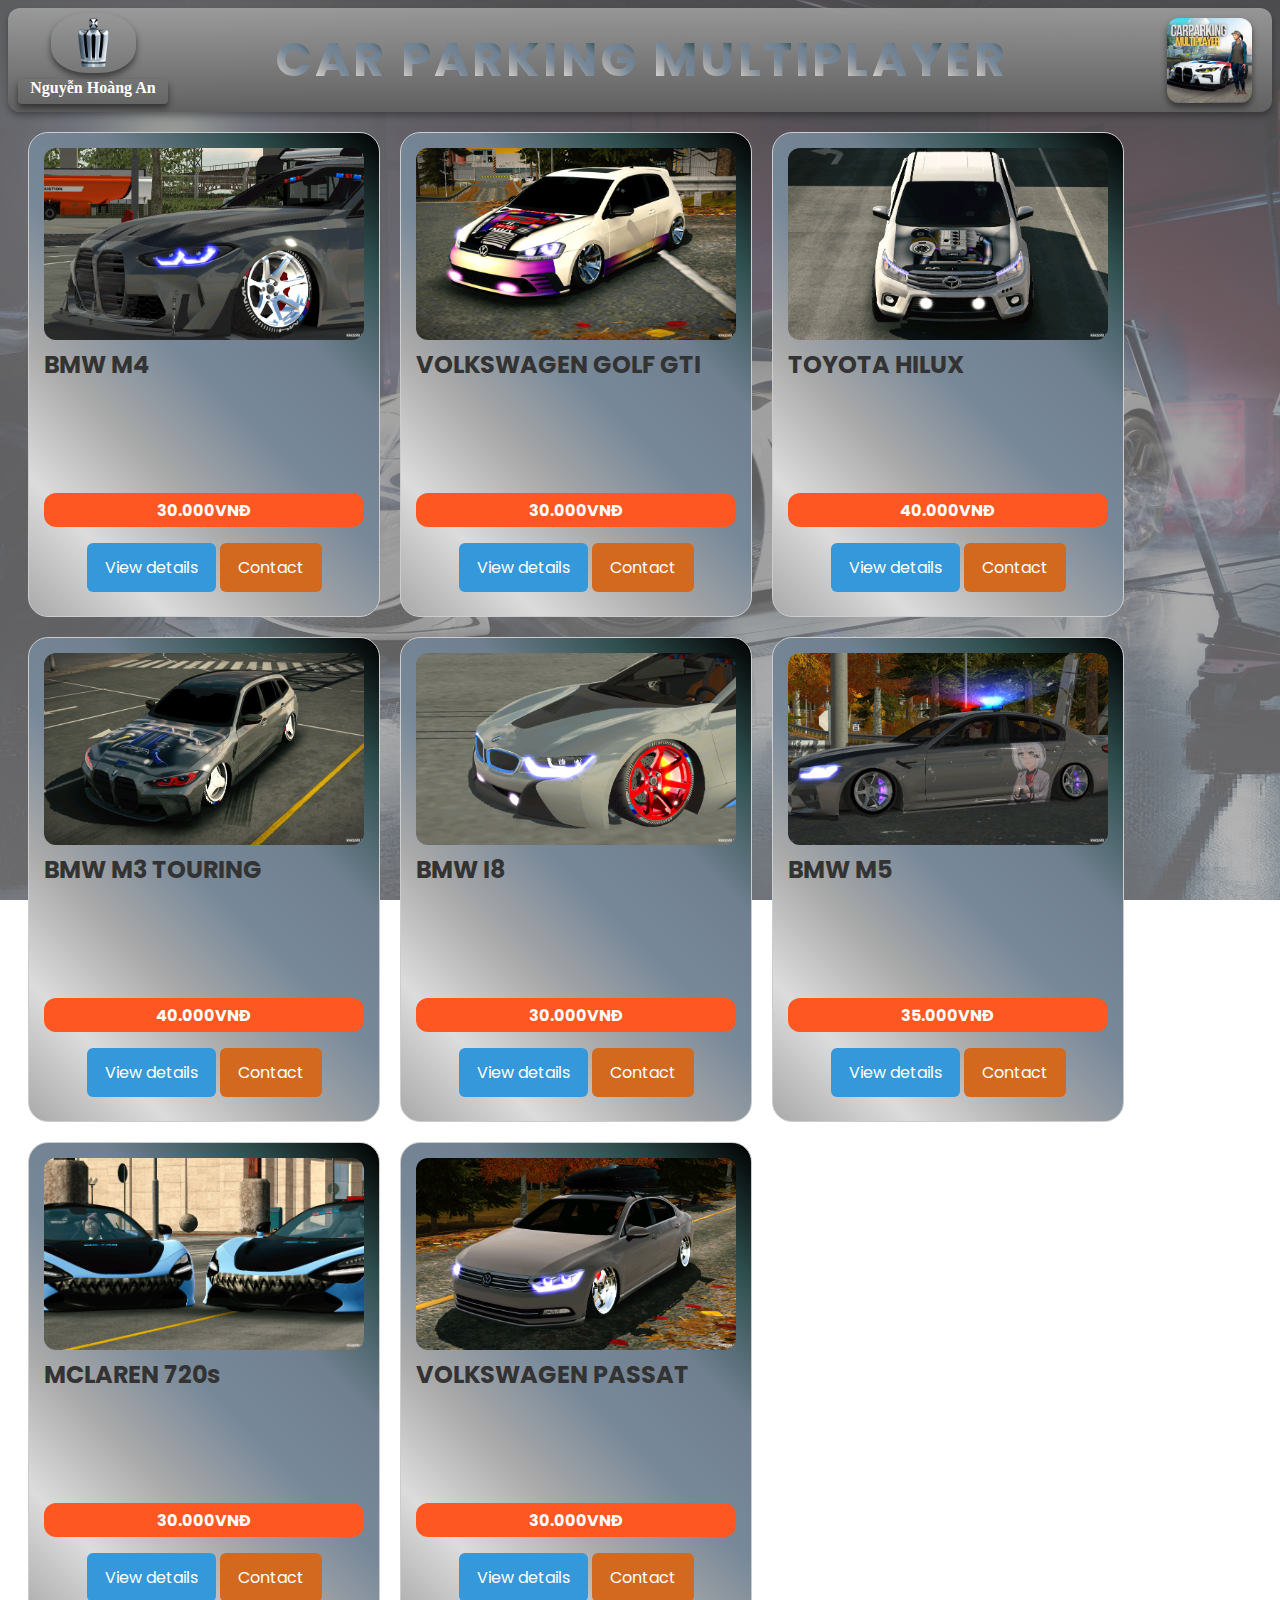
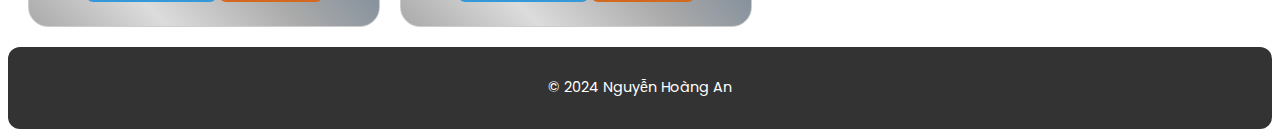
<file: index.html>
<!DOCTYPE html>
<html lang="en">
<head>
  <meta charset="UTF-8">
  <meta name="viewport" content="width=device-width, initial-scale=1.0">
  <title>Car Shop</title>
  <link href="https://fonts.googleapis.com/css2?family=Poppins:wght@400;600&display=swap" rel="stylesheet">

  <link rel="stylesheet" href="https://unpkg.com/swiper/swiper-bundle.min.css">
  <link rel="stylesheet" href="styles.css">
</head>
<body>
  <header>
  <img src="carparking.jpg" alt="Car Shop Logo" class="logo">
  <img src="logo1.png" alt="logo shop" class="logo1">
  <p class="tenshop">Nguyễn Hoàng An</p>
    <h1 class="domino-text">
    <span>C</span>
    <span>A</span>
    <span>R</span>
    <span>&nbsp;</span> <!-- khoảng trắng -->
    <span>P</span>
    <span>A</span>
    <span>R</span>
    <span>K</span>
    <span>I</span>
    <span>N</span>
    <span>G</span>
    <span>&nbsp;</span>
    <span>M</span>
    <span>U</span>
    <span>L</span>
    <span>T</span>
    <span>I</span>
    <span>P</span>
    <span>L</span>
    <span>A</span>
    <span>Y</span>
    <span>E</span>
    <span>R</span>
  </h1>

  </header>

  <main>
   <section class="car-list">
  <div class="car-item">
    <img src="nen m4.png" alt="LAMBORGHINI AVENTADOR">
    <div class="car-details">
      <h2 class="car-name">BMW M4</h2>
      <p class="car-price">30.000VNĐ</p>
      <!-- Thay nút View Details thành liên kết đến Facebook -->
      <a href="view1.html" class="viewcar">View details</a>
      <a href="https://www.facebook.com/profile.php?id=100065197879798" class="contact-button" target="_blank">Contact</a>
    </div>
  </div>
<div class="car-item">
    <img src="nen golf.png" alt="LAMBORGHINI AVENTADOR">
    <div class="car-details">
      <h2 class="car-name">VOLKSWAGEN GOLF GTI</h2>
      <p class="car-price">30.000VNĐ</p>
      <!-- Thay nút View Details thành liên kết đến Facebook -->
      <a href="view4.html" class="viewcar">View details</a>
      <a href="https://www.facebook.com/profile.php?id=100065197879798" class="contact-button" target="_blank">Contact</a>
    </div>
  </div>
  <div class="car-item">
    <img src="nen hilux.png" alt="LAMBORGHINI AVENTADOR">
    <div class="car-details">
      <h2 class="car-name">TOYOTA HILUX</h2>
      <p class="car-price">40.000VNĐ</p>
      <!-- Thay nút View Details thành liên kết đến Facebook -->
      <a href="view5.html" class="viewcar">View details</a>
      <a href="https://www.facebook.com/profile.php?id=100065197879798" class="contact-button" target="_blank">Contact</a>
    </div>
  </div>
  <div class="car-item">
    <img src="nen m3.png" alt="LAMBORGHINI AVENTADOR">
    <div class="car-details">
      <h2 class="car-name">BMW M3 TOURING</h2>
      <p class="car-price">40.000VNĐ</p>
      <!-- Thay nút View Details thành liên kết đến Facebook -->
      <a href="view6.html" class="viewcar">View details</a>
      <a href="https://www.facebook.com/profile.php?id=100065197879798" class="contact-button" target="_blank">Contact</a>
    </div>
  </div>
  <div class="car-item">
    <img src="nen i8.png" alt="LAMBORGHINI AVENTADOR">
    <div class="car-details">
      <h2 class="car-name">BMW I8</h2>
      <p class="car-price">30.000VNĐ</p>
      <!-- Thay nút View Details thành liên kết đến Facebook -->
      <a href="view7.html" class="viewcar">View details</a>
      <a href="https://www.facebook.com/profile.php?id=100065197879798" class="contact-button" target="_blank">Contact</a>
    </div>
  </div>
  <div class="car-item">
    <img src="nen m5.png" alt="LAMBORGHINI AVENTADOR">
    <div class="car-details">
      <h2 class="car-name">BMW M5</h2>
      <p class="car-price">35.000VNĐ</p>
      <!-- Thay nút View Details thành liên kết đến Facebook -->
      <a href="view8.html" class="viewcar">View details</a>
      <a href="https://www.facebook.com/profile.php?id=100065197879798" class="contact-button" target="_blank">Contact</a>
    </div>
  </div>
  <div class="car-item">
    <img src="nen 720s.png" alt="LAMBORGHINI AVENTADOR">
    <div class="car-details">
      <h2 class="car-name">MCLAREN 720s</h2>
      <p class="car-price">30.000VNĐ</p>
      <!-- Thay nút View Details thành liên kết đến Facebook -->
      <a href="view2.html" class="viewcar">View details</a>
      <a href="https://www.facebook.com/profile.php?id=100065197879798" class="contact-button" target="_blank">Contact</a>
    </div>
  </div>
<div class="car-item">
    <img src="nen passat.png" alt="LAMBORGHINI AVENTADOR">
    <div class="car-details">
      <h2 class="car-name">VOLKSWAGEN PASSAT</h2>
      <p class="car-price">30.000VNĐ</p>
      <!-- Thay nút View Details thành liên kết đến Facebook -->
      <a href="view3.html" class="viewcar">View details</a>
      <a href="https://www.facebook.com/profile.php?id=100065197879798" class="contact-button" target="_blank">Contact</a>
    </div>
  </div>
</section>
  </main>

  <footer>
    <p>&copy; 2024 Nguyễn Hoàng An</p>
  </footer> 

  <script src="https://unpkg.com/swiper/swiper-bundle.min.js"></script>
  <script src="script.js"></script>
</body>
</html>
</file>
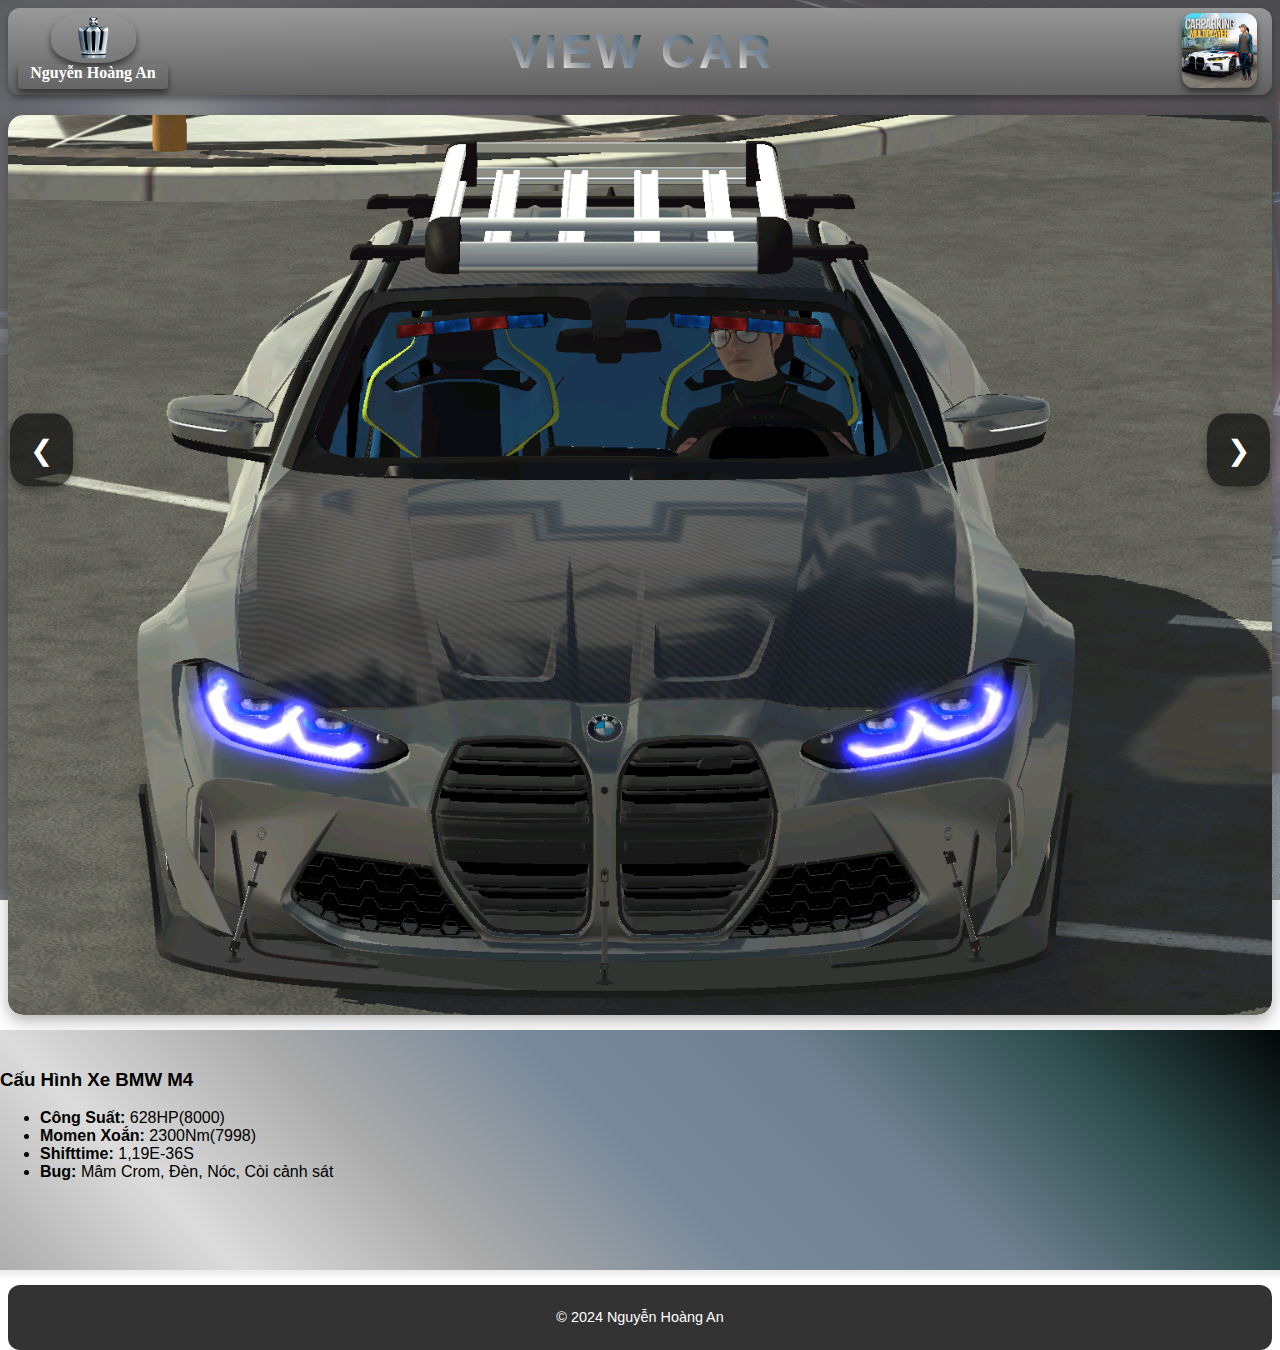
<file: view1.html>
<!DOCTYPE html>
<html>
<head>
	<meta charset="utf-8">
	<meta name="viewport" content="width=device-width, initial-scale=1">
	<title>view car</title>
	<link rel="stylesheet" href="styles1.css">
</head>
<header>
  <img src="carparking.jpg" alt="Car Shop Logo" class="logo">
  <img src="logo1.png" alt="logo shop" class="logo1">
  <p class="tenshop">Nguyễn Hoàng An</p>
    <h1 class="domino-text">
    <span>V</span>
    <span>I</span>
    <span>E</span>
    <span>W</span>
    <span>&nbsp;</span> <!-- khoảng trắng -->
    <span>C</span>
    <span>A</span>
    <span>R</span>
  </h1>

  </header>
<body>
	<button class="prev" onclick="changeSlide(-1)">&#10094;</button>
 <div class="container">
        <div class="slider">
            
            <div class="slide">
                <img src="bmwm41.png" alt="Ảnh 1">
            </div>
            <div class="slide">
                <img src="bmwm42.png" alt="Ảnh 2">
            </div>
            <div class="slide">
                <img src="bmwm43.png" alt="Ảnh 3">
            </div>
            <div class="slide">
                <img src="bmwm44.png" alt="Ảnh 4">
            </div>
            <div class="slide">
                <img src="bmwm45.png" alt="Ảnh 5">
            </div>
        </div>
    </div>
    <button class="next" onclick="changeSlide(1)">&#10095;</button>
    <script src="script1.js"></script>
   
  </section>
     <div class="car-configuration">
            <h3>Cấu Hình Xe BMW M4</h3>
            <ul>
                <li><strong>Công Suất:</strong> 628HP(8000)</li>
                <li><strong>Momen Xoắn:</strong> 2300Nm(7998)</li>                                     
                <li><strong>Shifttime:</strong> 1,19E-36S</li>
                <li><strong>Bug:</strong> Mâm Crom, Đèn, Nóc, Còi cảnh sát </li>
            </ul>
        </div>
  <footer>
    <p>&copy; 2024 Nguyễn Hoàng An</p>
  </footer>
</body>

</html>
</file>
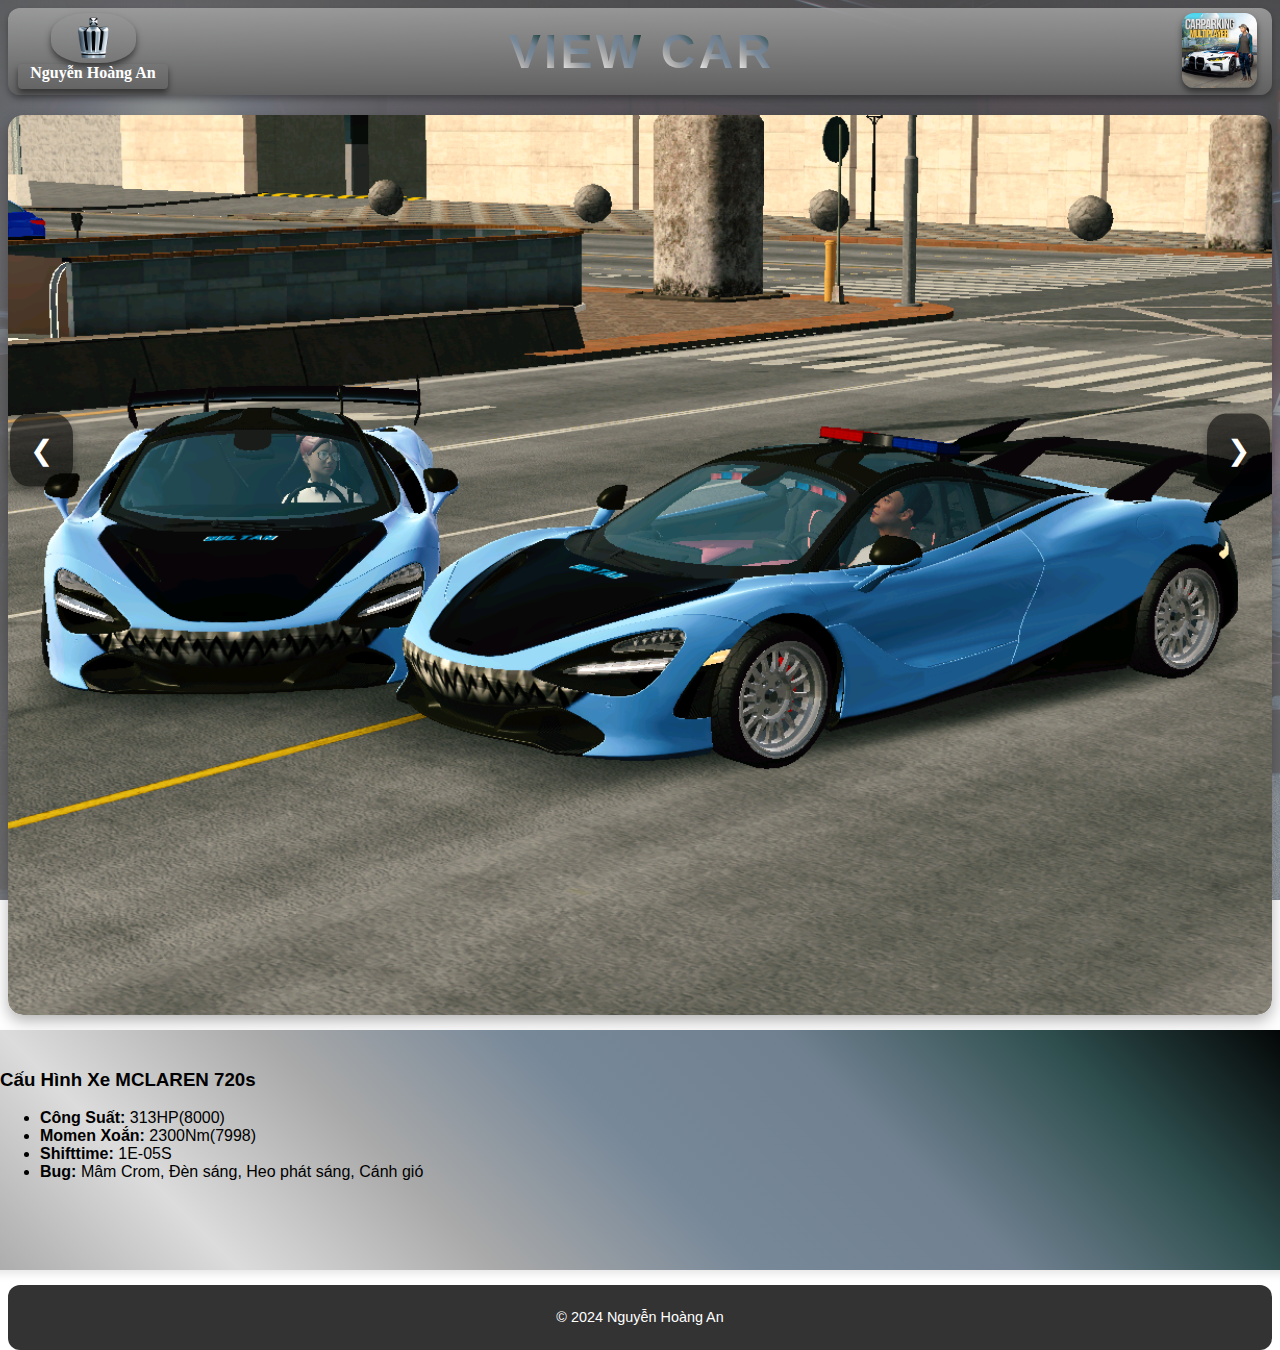
<file: view2.html>
<!DOCTYPE html>
<html>
<head>
	<meta charset="utf-8">
	<meta name="viewport" content="width=device-width, initial-scale=1">
	<title>view car</title>
	<link rel="stylesheet" href="styles2.css">
</head>
<header>
  <img src="carparking.jpg" alt="Car Shop Logo" class="logo">
  <img src="logo1.png" alt="logo shop" class="logo1">
  <p class="tenshop">Nguyễn Hoàng An</p>
    <h1 class="domino-text">
    <span>V</span>
    <span>I</span>
    <span>E</span>
    <span>W</span>
    <span>&nbsp;</span> <!-- khoảng trắng -->
    <span>C</span>
    <span>A</span>
    <span>R</span>
  </h1>

  </header>
<body>
	<button class="prev" onclick="changeSlide(-1)">&#10094;</button>
 <div class="container">
        <div class="slider">
            
            <div class="slide">
                <img src="720s1.png" alt="Ảnh 1">
            </div>
            <div class="slide">
                <img src="720s2.png" alt="Ảnh 2">
            </div>
            <div class="slide">
                <img src="720s3.png" alt="Ảnh 3">
            </div>
            <div class="slide">
                <img src="720s4.png" alt="Ảnh 4">
            </div>
        </div>
    </div>
    <button class="next" onclick="changeSlide(1)">&#10095;</button>
    <script src="script2.js"></script>
   
  </section>
     <div class="car-configuration">
            <h3>Cấu Hình Xe MCLAREN 720s</h3>
            <ul>
                <li><strong>Công Suất:</strong> 313HP(8000)</li>
                <li><strong>Momen Xoắn:</strong> 2300Nm(7998)</li>                                     
                <li><strong>Shifttime:</strong> 1E-05S</li>
                <li><strong>Bug:</strong> Mâm Crom, Đèn sáng, Heo phát sáng, Cánh gió</li>
            </ul>
        </div>
  <footer>
    <p>&copy; 2024 Nguyễn Hoàng An</p>
  </footer>
</body>

</html>
</file>
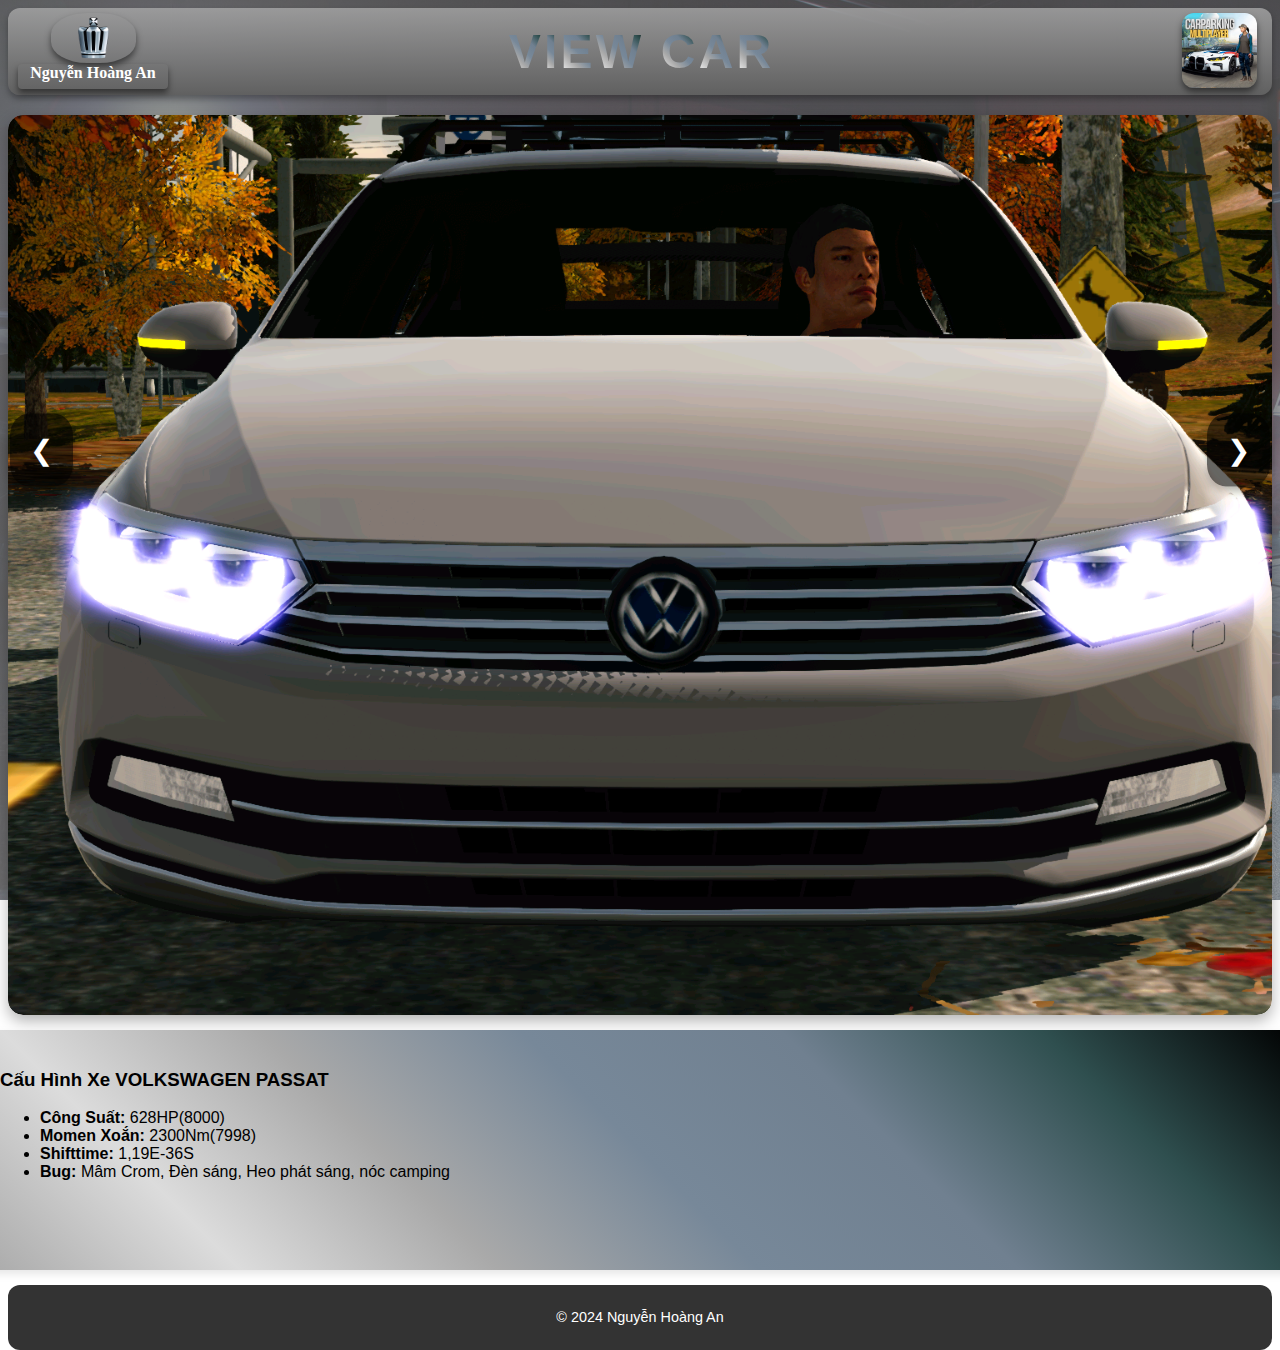
<file: view3.html>
<!DOCTYPE html>
<html>
<head>
	<meta charset="utf-8">
	<meta name="viewport" content="width=device-width, initial-scale=1">
	<title>view car</title>
	<link rel="stylesheet" href="styles3.css">
</head>
<header>
  <img src="carparking.jpg" alt="Car Shop Logo" class="logo">
  <img src="logo1.png" alt="logo shop" class="logo1">
  <p class="tenshop">Nguyễn Hoàng An</p>
    <h1 class="domino-text">
    <span>V</span>
    <span>I</span>
    <span>E</span>
    <span>W</span>
    <span>&nbsp;</span> <!-- khoảng trắng -->
    <span>C</span>
    <span>A</span>
    <span>R</span>
  </h1>

  </header>
<body>
	<button class="prev" onclick="changeSlide(-1)">&#10094;</button>
 <div class="container">
        <div class="slider">
            
            <div class="slide">
                <img src="passat1.png" alt="Ảnh 1">
            </div>
            <div class="slide">
                <img src="passat2.png" alt="Ảnh 2">
            </div>
            <div class="slide">
                <img src="passat3.png" alt="Ảnh 3">
            </div>
            <div class="slide">
                <img src="passat4.png" alt="Ảnh 4">
            </div>
        </div>
    </div>
    <button class="next" onclick="changeSlide(1)">&#10095;</button>
    <script src="script3.js"></script>
   
  </section>
     <div class="car-configuration">
            <h3>Cấu Hình Xe VOLKSWAGEN PASSAT</h3>
            <ul>
                <li><strong>Công Suất:</strong> 628HP(8000)</li>
                <li><strong>Momen Xoắn:</strong> 2300Nm(7998)</li>                                     
                <li><strong>Shifttime:</strong> 1,19E-36S</li>
                <li><strong>Bug:</strong> Mâm Crom, Đèn sáng, Heo phát sáng, nóc camping</li>
            </ul>
        </div>
  <footer>
    <p>&copy; 2024 Nguyễn Hoàng An</p>
  </footer>
</body>

</html>
</file>
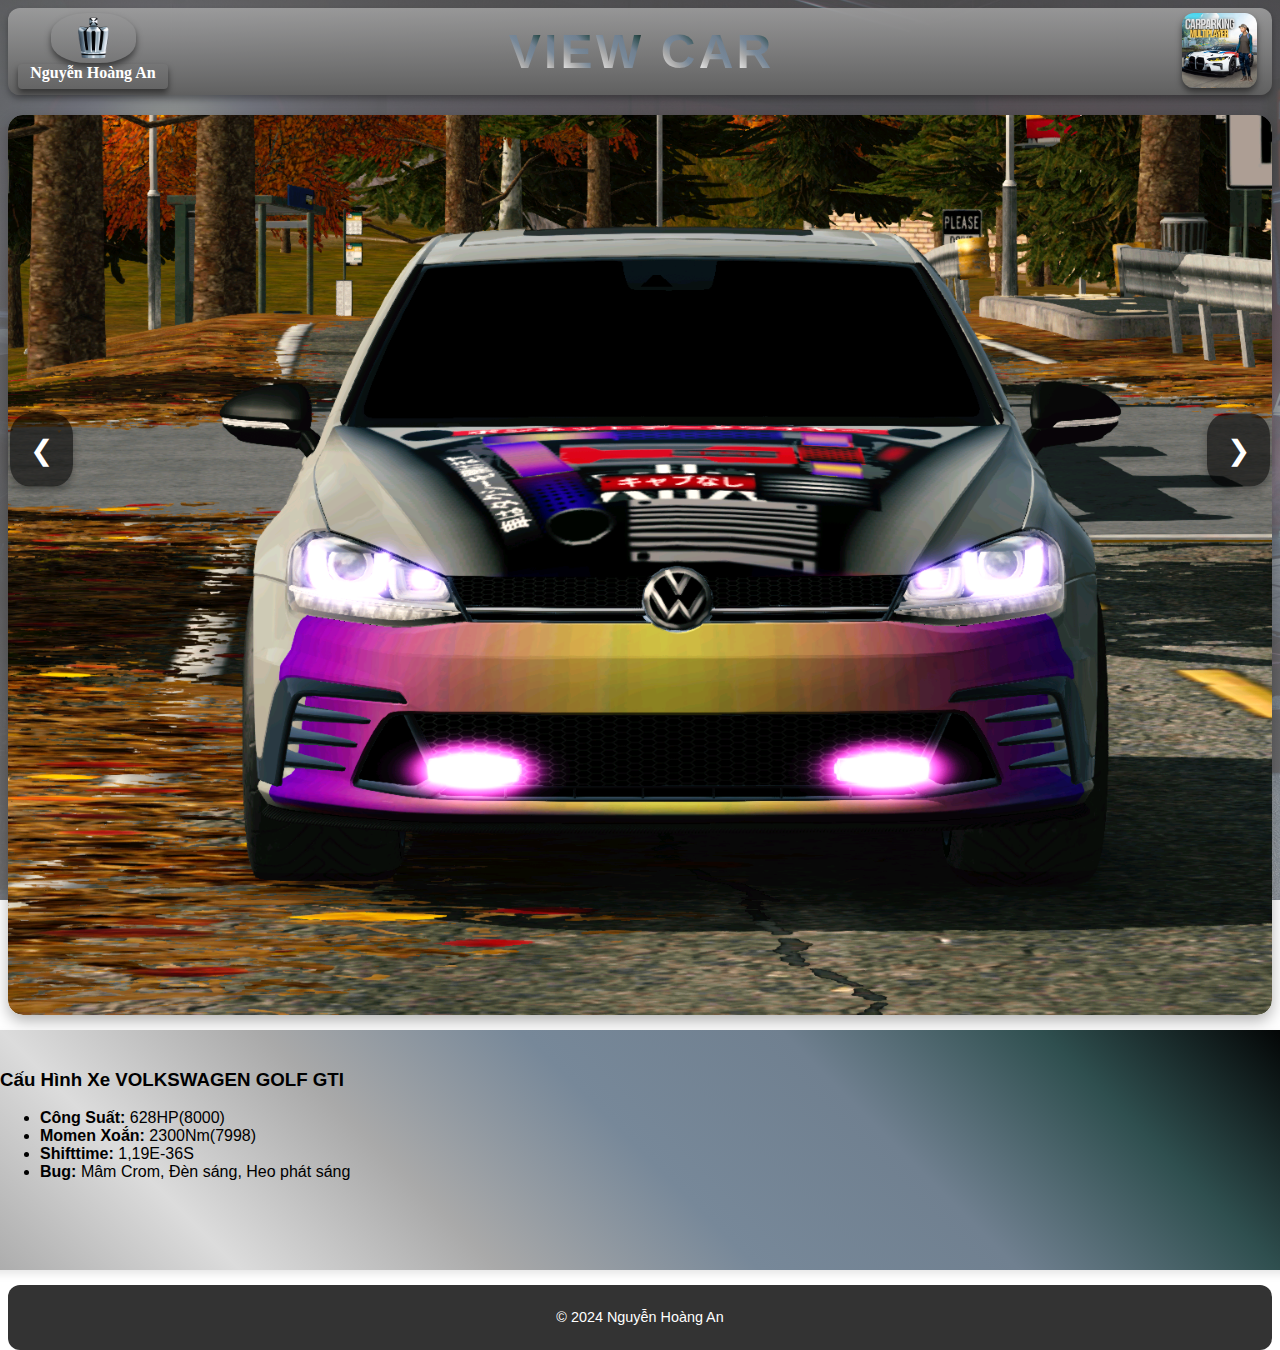
<file: view4.html>
<!DOCTYPE html>
<html>
<head>
	<meta charset="utf-8">
	<meta name="viewport" content="width=device-width, initial-scale=1">
	<title>view car</title>
	<link rel="stylesheet" href="styles4.css">
</head>
<header>
  <img src="carparking.jpg" alt="Car Shop Logo" class="logo">
  <img src="logo1.png" alt="logo shop" class="logo1">
  <p class="tenshop">Nguyễn Hoàng An</p>
    <h1 class="domino-text">
    <span>V</span>
    <span>I</span>
    <span>E</span>
    <span>W</span>
    <span>&nbsp;</span> <!-- khoảng trắng -->
    <span>C</span>
    <span>A</span>
    <span>R</span>
  </h1>

  </header>
<body>
	<button class="prev" onclick="changeSlide(-1)">&#10094;</button>
 <div class="container">
        <div class="slider">
            
            <div class="slide">
                <img src="golf1.png" alt="Ảnh 1">
            </div>
            <div class="slide">
                <img src="golf2.png" alt="Ảnh 2">
            </div>
            <div class="slide">
                <img src="golf3.png" alt="Ảnh 3">
            </div>
            
        </div>
    </div>
    <button class="next" onclick="changeSlide(1)">&#10095;</button>
    <script src="script4.js"></script>
   
  </section>
     <div class="car-configuration">
            <h3>Cấu Hình Xe VOLKSWAGEN GOLF GTI</h3>
            <ul>
                <li><strong>Công Suất:</strong> 628HP(8000)</li>
                <li><strong>Momen Xoắn:</strong> 2300Nm(7998)</li>                                     
                <li><strong>Shifttime:</strong> 1,19E-36S</li>
                <li><strong>Bug:</strong> Mâm Crom, Đèn sáng, Heo phát sáng </li>
            </ul>
        </div>
  <footer>
    <p>&copy; 2024 Nguyễn Hoàng An</p>
  </footer>
</body>

</html>
</file>
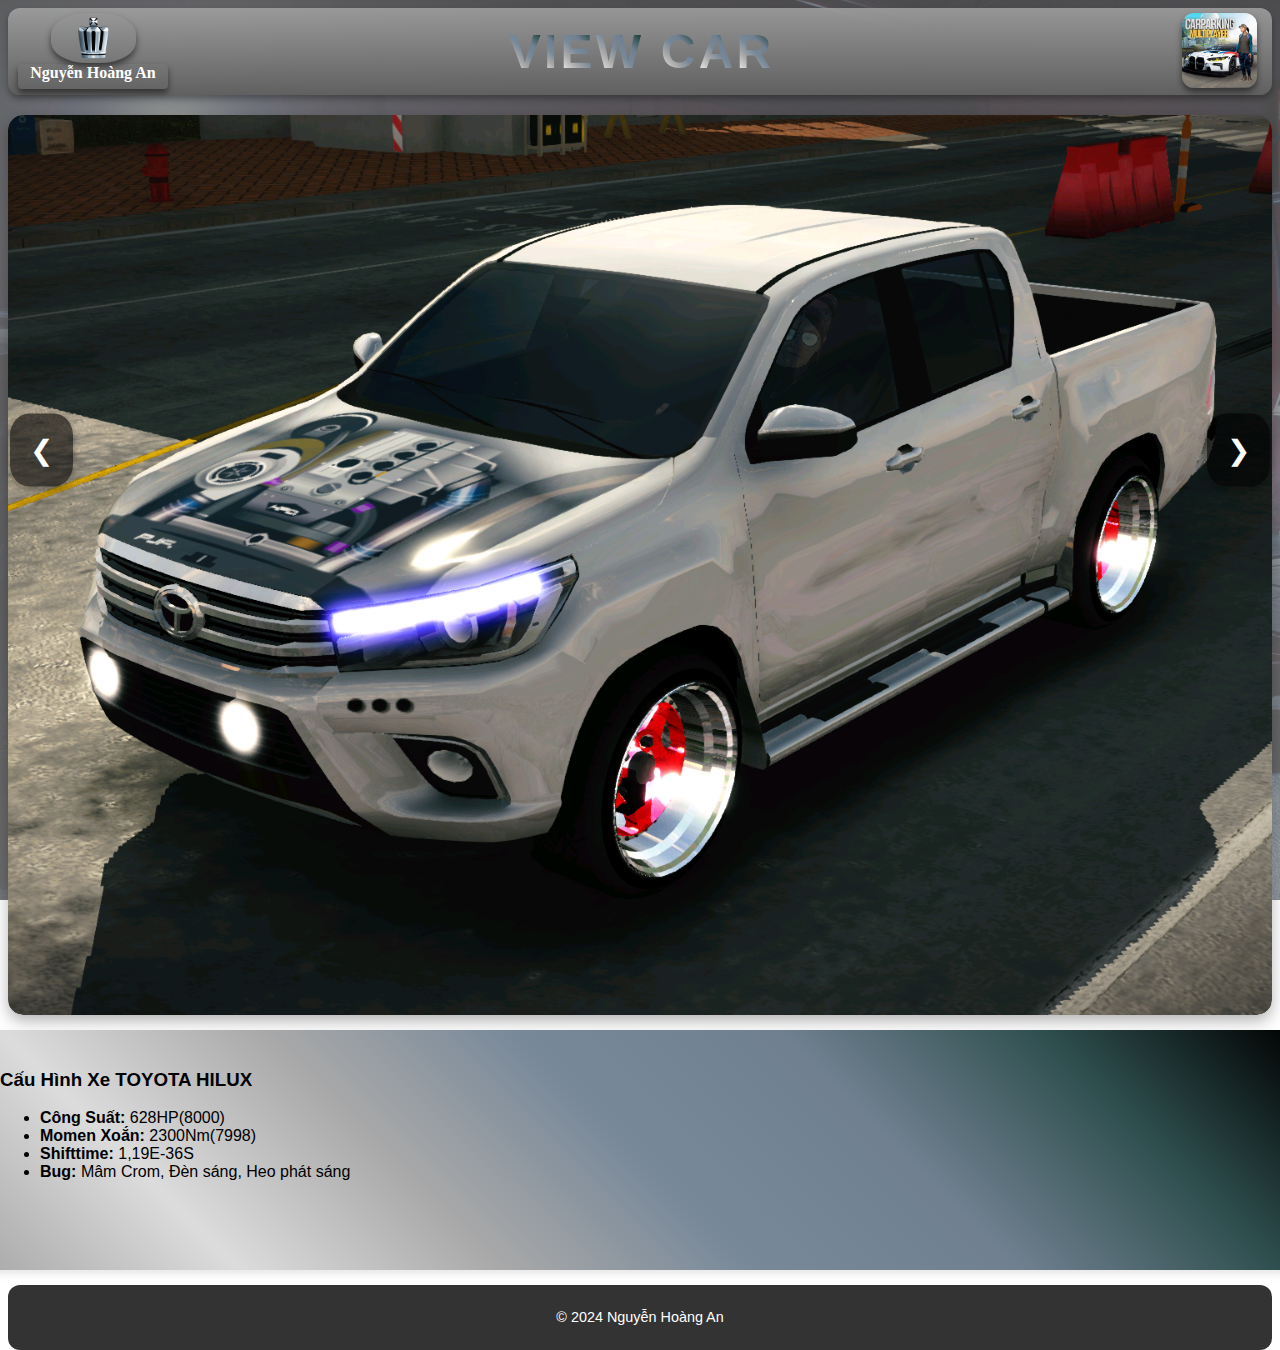
<file: view5.html>
<!DOCTYPE html>
<html>
<head>
	<meta charset="utf-8">
	<meta name="viewport" content="width=device-width, initial-scale=1">
	<title>view car</title>
	<link rel="stylesheet" href="styles5.css">
</head>
<header>
  <img src="carparking.jpg" alt="Car Shop Logo" class="logo">
  <img src="logo1.png" alt="logo shop" class="logo1">
  <p class="tenshop">Nguyễn Hoàng An</p>
    <h1 class="domino-text">
    <span>V</span>
    <span>I</span>
    <span>E</span>
    <span>W</span>
    <span>&nbsp;</span> <!-- khoảng trắng -->
    <span>C</span>
    <span>A</span>
    <span>R</span>
  </h1>

  </header>
<body>
	<button class="prev" onclick="changeSlide(-1)">&#10094;</button>
 <div class="container">
        <div class="slider">
            
            <div class="slide">
                <img src="hilux1.png" alt="Ảnh 1">
            </div>
            <div class="slide">
                <img src="hilux2.png" alt="Ảnh 2">
            </div>
            <div class="slide">
                <img src="hilux3.png" alt="Ảnh 3">
            </div>
            <div class="slide">
                <img src="hilux4.png" alt="Ảnh 4">
            </div>
            <div class="slide">
                <img src="hilux5.png" alt="Ảnh 5">
            </div>
        </div>
    </div>
    <button class="next" onclick="changeSlide(1)">&#10095;</button>
    <script src="script5.js"></script>
   
  </section>
     <div class="car-configuration">
            <h3>Cấu Hình Xe TOYOTA HILUX</h3>
            <ul>
                <li><strong>Công Suất:</strong> 628HP(8000)</li>
                <li><strong>Momen Xoắn:</strong> 2300Nm(7998)</li>                                     
                <li><strong>Shifttime:</strong> 1,19E-36S</li>
                <li><strong>Bug:</strong> Mâm Crom, Đèn sáng, Heo phát sáng </li>
            </ul>
        </div>
  <footer>
    <p>&copy; 2024 Nguyễn Hoàng An</p>
  </footer>
</body>

</html>
</file>
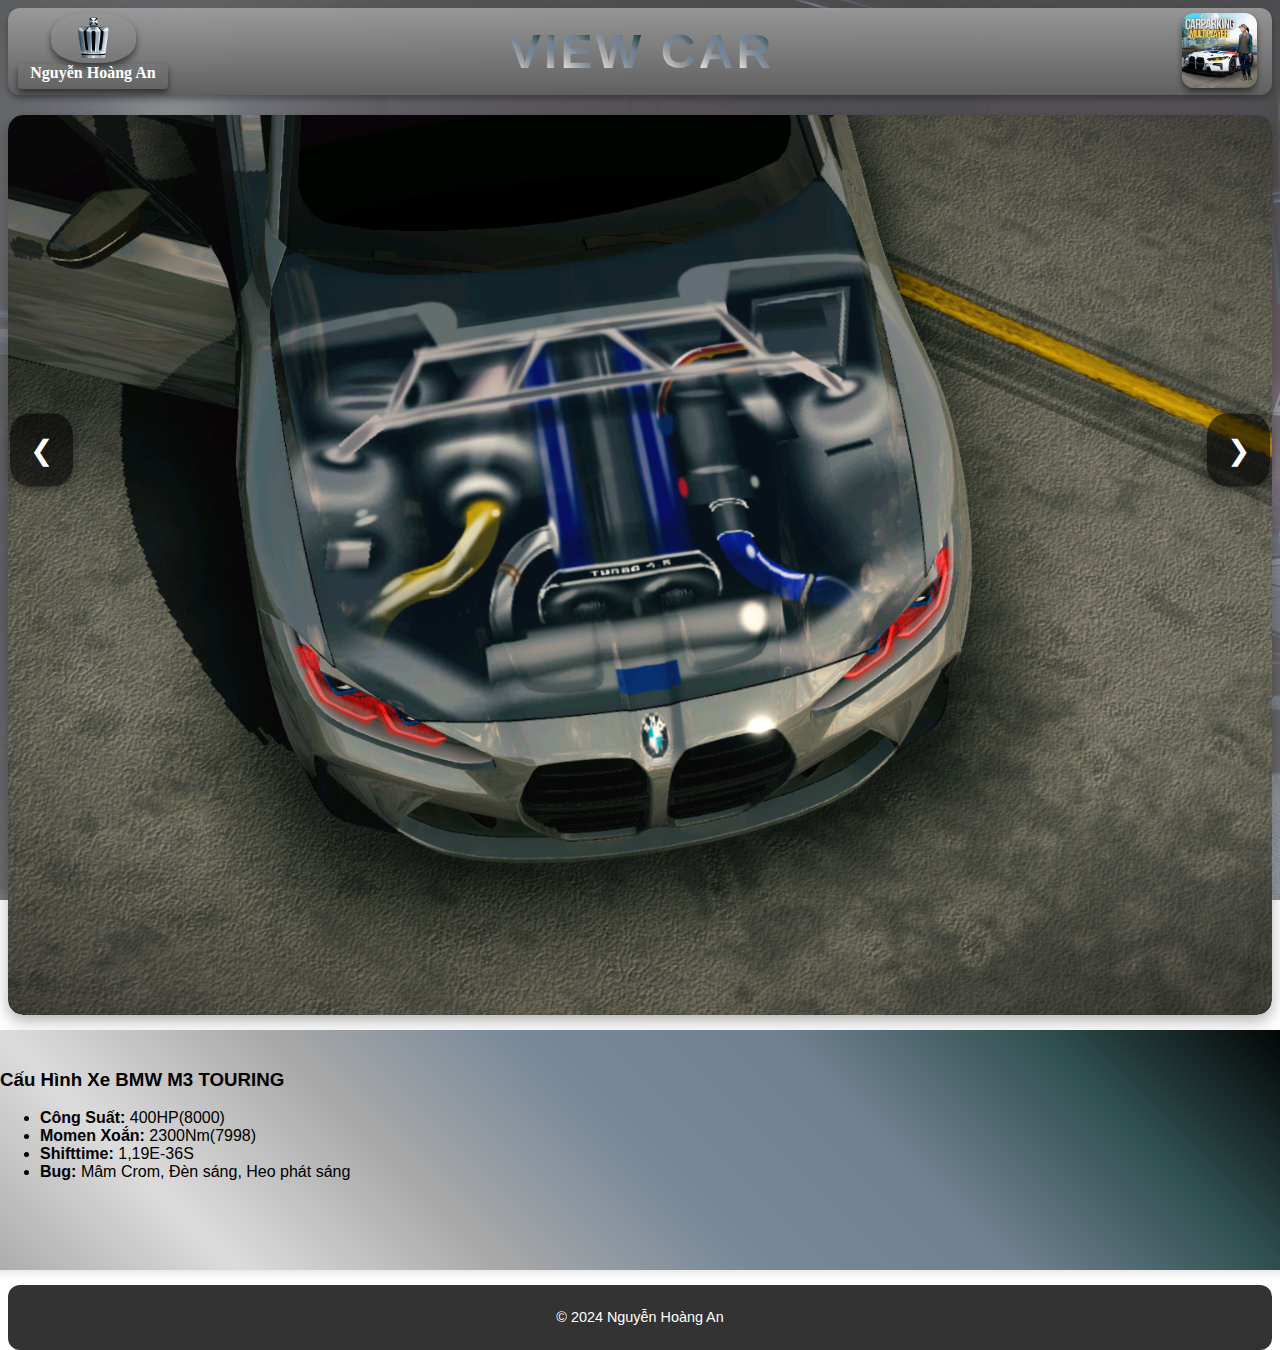
<file: view6.html>
<!DOCTYPE html>
<html>
<head>
	<meta charset="utf-8">
	<meta name="viewport" content="width=device-width, initial-scale=1">
	<title>view car</title>
	<link rel="stylesheet" href="styles6.css">
</head>
<header>
  <img src="carparking.jpg" alt="Car Shop Logo" class="logo">
  <img src="logo1.png" alt="logo shop" class="logo1">
  <p class="tenshop">Nguyễn Hoàng An</p>
    <h1 class="domino-text">
    <span>V</span>
    <span>I</span>
    <span>E</span>
    <span>W</span>
    <span>&nbsp;</span> <!-- khoảng trắng -->
    <span>C</span>
    <span>A</span>
    <span>R</span>
  </h1>

  </header>
<body>
	<button class="prev" onclick="changeSlide(-1)">&#10094;</button>
 <div class="container">
        <div class="slider">
            
            <div class="slide">
                <img src="bmwm31.png" alt="Ảnh 1">
            </div>
            <div class="slide">
                <img src="bmwm32.png" alt="Ảnh 2">
            </div>
            <div class="slide">
                <img src="bmwm33.png" alt="Ảnh 3">
            </div>
            <div class="slide">
                <img src="bmwm34.png" alt="Ảnh 4">
            </div>
            
        </div>
    </div>
    <button class="next" onclick="changeSlide(1)">&#10095;</button>
    <script src="script6.js"></script>
   
  </section>
     <div class="car-configuration">
            <h3>Cấu Hình Xe BMW M3 TOURING</h3>
            <ul>
                <li><strong>Công Suất:</strong> 400HP(8000)</li>
                <li><strong>Momen Xoắn:</strong> 2300Nm(7998)</li>                                     
                <li><strong>Shifttime:</strong> 1,19E-36S</li>
                <li><strong>Bug:</strong> Mâm Crom, Đèn sáng, Heo phát sáng </li>
            </ul>
        </div>
  <footer>
    <p>&copy; 2024 Nguyễn Hoàng An</p>
  </footer>
</body>

</html>
</file>
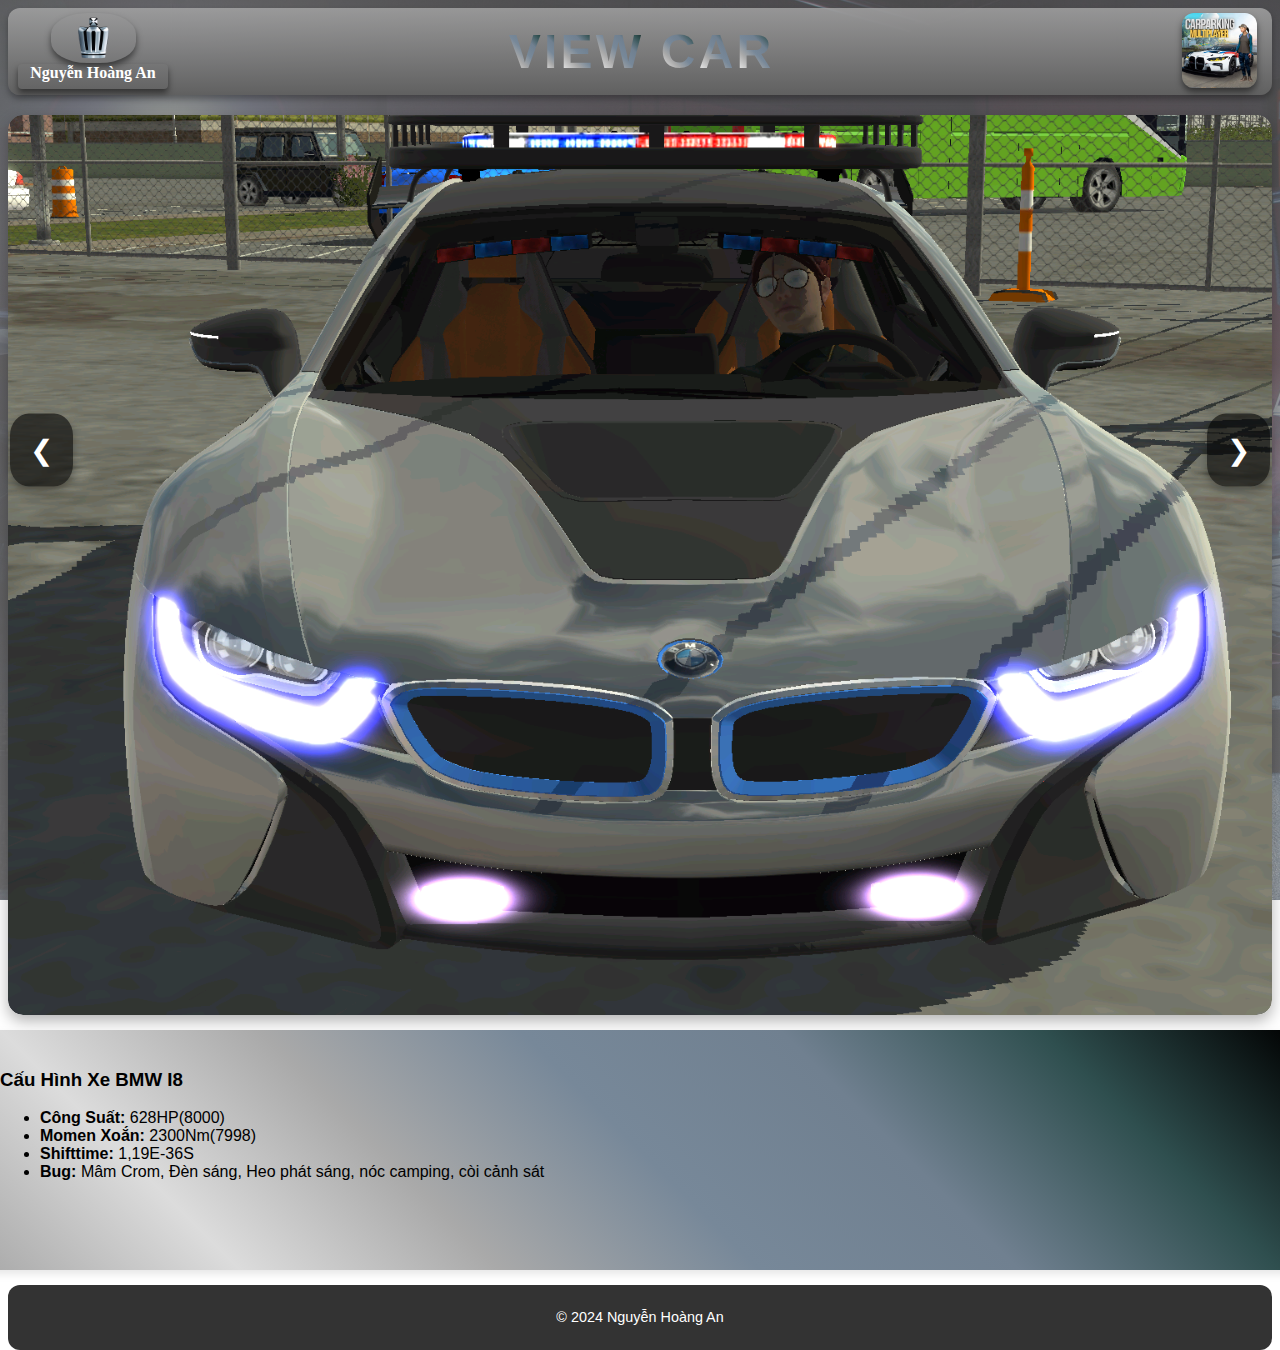
<file: view7.html>
<!DOCTYPE html>
<html>
<head>
	<meta charset="utf-8">
	<meta name="viewport" content="width=device-width, initial-scale=1">
	<title>view car</title>
	<link rel="stylesheet" href="styles7.css">
</head>
<header>
  <img src="carparking.jpg" alt="Car Shop Logo" class="logo">
  <img src="logo1.png" alt="logo shop" class="logo1">
  <p class="tenshop">Nguyễn Hoàng An</p>
    <h1 class="domino-text">
    <span>V</span>
    <span>I</span>
    <span>E</span>
    <span>W</span>
    <span>&nbsp;</span> <!-- khoảng trắng -->
    <span>C</span>
    <span>A</span>
    <span>R</span>
  </h1>

  </header>
<body>
	<button class="prev" onclick="changeSlide(-1)">&#10094;</button>
 <div class="container">
        <div class="slider">
            
            <div class="slide">
                <img src="bmwi81.png" alt="Ảnh 1">
            </div>
            <div class="slide">
                <img src="bmwi82.png" alt="Ảnh 2">
            </div>
            <div class="slide">
                <img src="bmwi83.png" alt="Ảnh 3">
            </div>
            <div class="slide">
                <img src="bmwi84.png" alt="Ảnh 4">
            </div>
            
        </div>
    </div>
    <button class="next" onclick="changeSlide(1)">&#10095;</button>
    <script src="script7.js"></script>
   
  </section>
     <div class="car-configuration">
            <h3>Cấu Hình Xe BMW I8</h3>
            <ul>
                <li><strong>Công Suất:</strong> 628HP(8000)</li>
                <li><strong>Momen Xoắn:</strong> 2300Nm(7998)</li>                                     
                <li><strong>Shifttime:</strong> 1,19E-36S</li>
                <li><strong>Bug:</strong> Mâm Crom, Đèn sáng, Heo phát sáng, nóc camping, còi cảnh sát </li>
            </ul>
        </div>
  <footer>
    <p>&copy; 2024 Nguyễn Hoàng An</p>
  </footer>
</body>

</html>
</file>
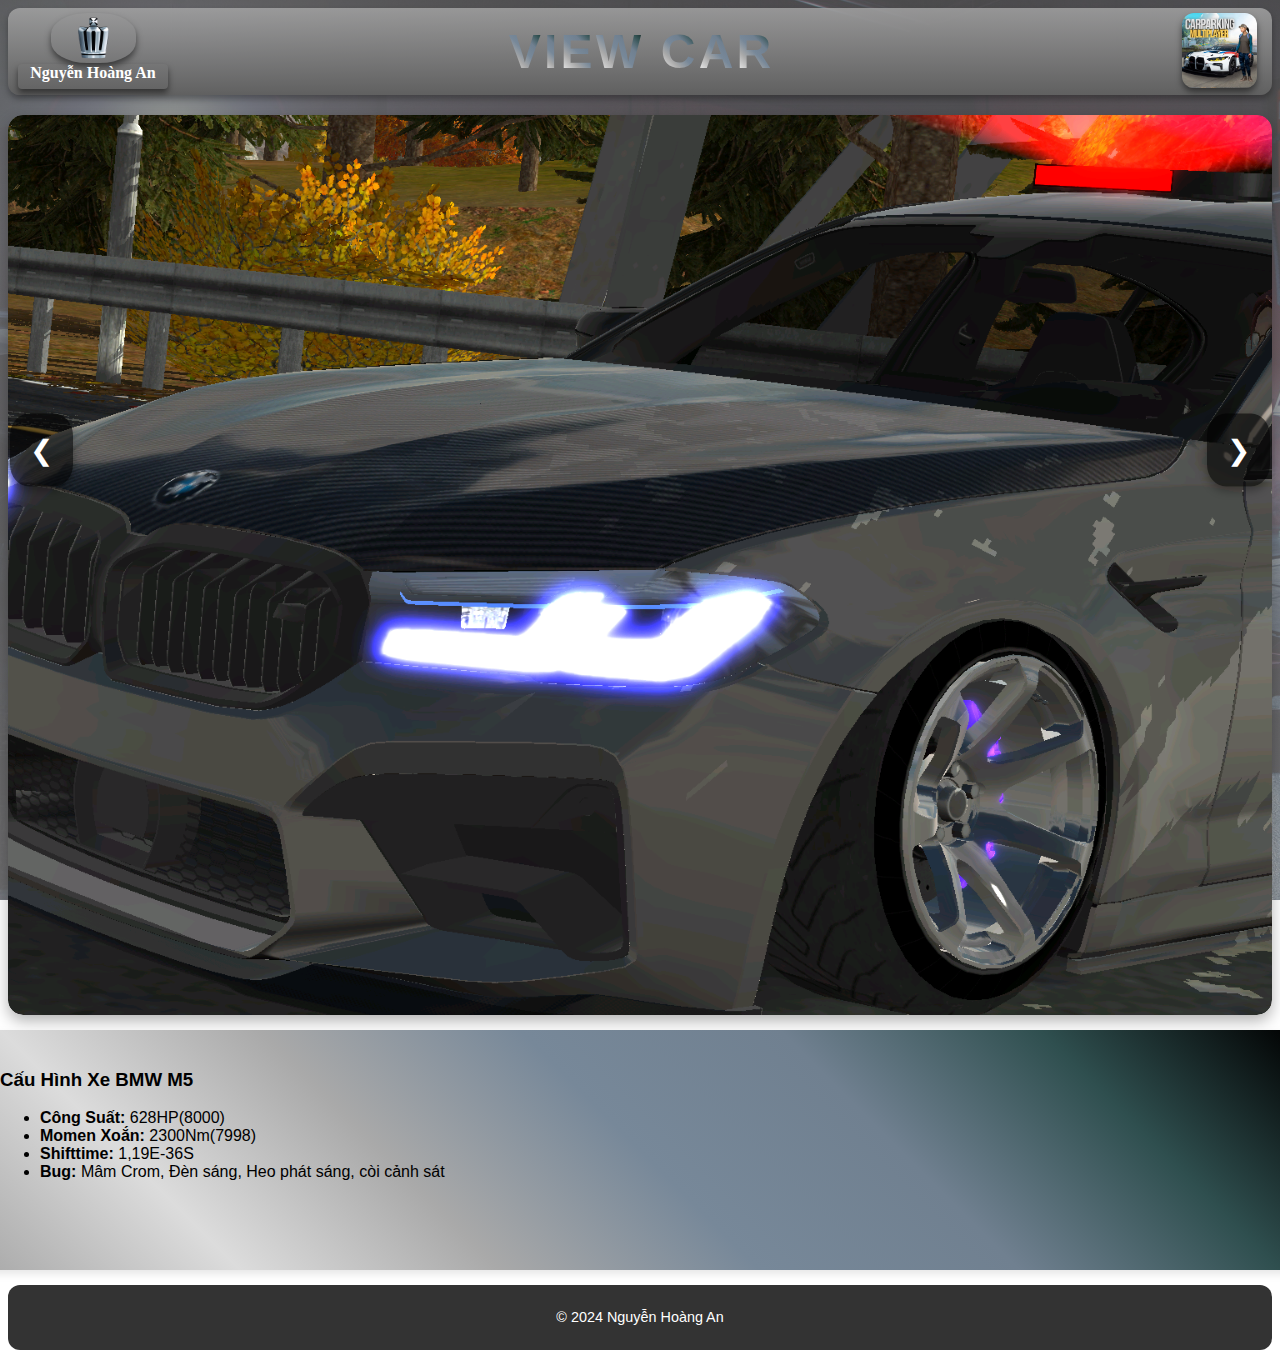
<file: view8.html>
<!DOCTYPE html>
<html>
<head>
	<meta charset="utf-8">
	<meta name="viewport" content="width=device-width, initial-scale=1">
	<title>view car</title>
	<link rel="stylesheet" href="styles8.css">
</head>
<header>
  <img src="carparking.jpg" alt="Car Shop Logo" class="logo">
  <img src="logo1.png" alt="logo shop" class="logo1">
  <p class="tenshop">Nguyễn Hoàng An</p>
    <h1 class="domino-text">
    <span>V</span>
    <span>I</span>
    <span>E</span>
    <span>W</span>
    <span>&nbsp;</span> <!-- khoảng trắng -->
    <span>C</span>
    <span>A</span>
    <span>R</span>
  </h1>

  </header>
<body>
	<button class="prev" onclick="changeSlide(-1)">&#10094;</button>
 <div class="container">
        <div class="slider">
            
            <div class="slide">
                <img src="bmwm51.png" alt="Ảnh 1">
            </div>
            <div class="slide">
                <img src="bmwm52.png" alt="Ảnh 2">
            </div>
            <div class="slide">
                <img src="bmwm53.png" alt="Ảnh 3">
            </div>
            <div class="slide">
                <img src="bmwm54.png" alt="Ảnh 4">
            </div>
            
        </div>
    </div>
    <button class="next" onclick="changeSlide(1)">&#10095;</button>
    <script src="script8.js"></script>
   
  </section>
     <div class="car-configuration">
            <h3>Cấu Hình Xe BMW M5</h3>
            <ul>
                <li><strong>Công Suất:</strong> 628HP(8000)</li>
                <li><strong>Momen Xoắn:</strong> 2300Nm(7998)</li>                                     
                <li><strong>Shifttime:</strong> 1,19E-36S</li>
                <li><strong>Bug:</strong> Mâm Crom, Đèn sáng, Heo phát sáng, còi cảnh sát </li>
            </ul>
        </div>
  <footer>
    <p>&copy; 2024 Nguyễn Hoàng An</p>
  </footer>
</body>

</html>
</file>
<file: styles.css>
/* Đặt lại toàn bộ mặc định */
body {
  font-family: 'Poppins', sans-serif;
}

.domino-text {
  font-size: 3rem; /* Kích thước chữ */
  font-weight: bold;
  display: flex; /* Sắp xếp chữ theo hàng ngang */
  justify-content: center;
  align-items: center;
  gap: 0.2rem; /* Khoảng cách giữa các chữ */
}

.domino-text span {
  display: inline-block; /* Cho phép mỗi chữ là một khối riêng biệt */
  position: relative; /* Để áp dụng gradient lên nền */
  transform-origin: bottom; /* Điểm xoay nằm ở cạnh dưới */
  animation: domino-fall 2s ease-in-out infinite; /* Hiệu ứng động */
  animation-delay: calc(var(--i) * 0.2s); /* Tạo độ trễ cho từng chữ */
  background: linear-gradient(45deg, 
   #A9A9A9  
,#DCDCDC
,#A9A9A9
,#778899 
,#708090 
,#2F4F4F 
,#000000); /* Gradient màu cầu vồng */
  -webkit-background-clip: text; /* Áp dụng gradient vào chữ */
  color: transparent; /* Làm nền chữ trong suốt để gradient hiển thị */
  z-index: 1; /* Đảm bảo chữ hiển thị trên nền gradient */
}

.domino-text span::before {
  content: ''; /* Tạo pseudo-element để giữ gradient */
  position: absolute;
  top: 0;
  left: 0;
  right: 0;
  bottom: 0;
  z-index: -1; /* Đảm bảo nền gradient dưới chữ */
}

/* Keyframe tạo hiệu ứng domino */
@keyframes domino-fall {
  0% {
    transform: rotate(0deg);
  }
  50% {
    transform: rotate(-15deg);
  }
  100% {
    transform: rotate(0deg);
  }
}

/* Thêm biến để tạo độ trễ cho từng chữ */
.domino-text span:nth-child(1) { --i: 0; }
.domino-text span:nth-child(2) { --i: 1; }
.domino-text span:nth-child(3) { --i: 2; }
.domino-text span:nth-child(4) { --i: 3; }
.domino-text span:nth-child(5) { --i: 4; }
.domino-text span:nth-child(6) { --i: 5; }
.domino-text span:nth-child(7) { --i: 6; }
.domino-text span:nth-child(8) { --i: 7; }
.domino-text span:nth-child(9) { --i: 8; }
.domino-text span:nth-child(10) { --i: 9; }
.domino-text span:nth-child(11) { --i: 10; }
.domino-text span:nth-child(12) { --i: 11; }
.domino-text span:nth-child(13) { --i: 12; }
.domino-text span:nth-child(14) { --i: 13; }
.domino-text span:nth-child(15) { --i: 14; }
.domino-text span:nth-child(16) { --i: 15; }
.domino-text span:nth-child(17) { --i: 16; }
.domino-text span:nth-child(18) { --i: 17; }
.domino-text span:nth-child(19) { --i: 18; }
.domino-text span:nth-child(20) { --i: 19; }
/*bản quyền*/
footer {
  text-align: center;
  padding: 1rem 0;
  background-color: #333;
  border-radius: 12px;
  color: white;
  font-size: 0.9rem;
}

/* Hiệu ứng khi hover vào header */
header:hover {
  background-color: #666; /* Đổi màu xanh đậm hơn khi hover */
}

body {
  background: linear-gradient(
 rgba(105,105,105,0.7)
,rgba(112,112,112,0.7)
,rgba(120,120,120,0.7)
,rgba(128,128,128,0.7)
,rgba(136,136,136,0.7)
,rgba(144,144,144,0.7)
,rgba(152,152,152,0.7)), 
              url('nen1.jpg');
  background-size: cover;
  background-attachment: fixed;
  animation: gradientAnimation 10s ease infinite;
}

/* Gradient Animation Keyframes */
@keyframes gradientAnimation {
    0% {
        background-position: 0% 50%;
    }
    50% {
        background-position: 100% 50%;
    }
    100% {
        background-position: 0% 50%;
    }
}
/* Header chính */
header {
  position: relative; /* Đặt làm container để logo hoạt động trong phạm vi này */
  text-align: center;
  background: linear-gradient(rgba(168,168,168, 0.8), rgba(96,96,96, 2));/* Màu xanh nổi bật */
  border-radius: 12px;
  color: white;
  padding: 1rem 0;
  box-shadow: 0 4px 6px rgba(0, 0, 0, 0.3);
}

/* Logo */
.logo {
  position: absolute; /* Đặt vị trí tương đối so với phần tử cha (header) */
  top: 10px; /* Cách cạnh trên của header 10px */
  right: 20px; /* Cách cạnh phải của header 20px */
  width: 85px; /* Độ rộng logo */
  height: auto; /* Giữ tỉ lệ logo */
  z-index: 10; /* Đảm bảo logo luôn ở trên các phần tử khác */
  cursor: pointer;
  transition: transform 0.3s ease, opacity 0.3s ease;
  border-radius: 12px;
  box-shadow: 0 4px 6px rgba(0, 0, 0, 0.5);
}

.logo:hover {
  transform: scale(1.05); /* Hiệu ứng phóng to khi hover */
}

/* Logo */
.logo1 {
  position: absolute; /* Đặt vị trí tương đối so với phần tử cha (header) */
  top: 5px; /* Cách cạnh trên của header 10px */
  left: 42.5px; /* Cách cạnh phải của header 20px */
  width: 85px; /* Độ rộng logo */
  height: 60px; /* Giữ tỉ lệ logo */
  z-index: 10; /* Đảm bảo logo luôn ở trên các phần tử khác */
  cursor: pointer;
  transition: transform 0.3s ease, opacity 0.3s ease;
  border-radius: 42.5%;
  box-shadow: 0 4px 6px rgba(0, 0, 0, 0.5);
}

.logo1:hover {
  transform: scale(1.05); /* Hiệu ứng phóng to khi hover */
}
.tenshop {
  position: absolute; /* Đặt vị trí tương đối so với phần tử cha (header) */
  top: 55px; /* Cách cạnh trên của header 10px */
  left: 10px; /* Cách cạnh phải của header 20px */
  width: 150px; /* Độ rộng logo */
  height: 25px; /* Giữ tỉ lệ logo */
  z-index: 10; /* Đảm bảo logo luôn ở trên các phần tử khác */
  cursor: pointer;
  transition: transform 0.3s ease, opacity 0.3s ease;
  border-radius: 4px;
  box-shadow: 0 4px 6px rgba(0, 0, 0, 0.5);
  font-weight: bold;
  font-family:  cursive;
}

.tenshop:hover {
  transform: scale(1.05); /* Hiệu ứng phóng to khi hover */
}

/* Header Text */
header h1 {
  font-size: 2.5rem;
  font-weight: bold;
  margin: 0;
}
/* Thiết lập cho danh sách xe */
.car-list {
  display: flex;
  flex-direction-columns: repeat(auto-fill, minmax(300px, 1fr)); /* Grid cho danh sách xe */
  gap: 20px;
  margin: 20px;
 }

.car-item {
  flex: 0 1 calc(20.2% - 20px); /* Mỗi mục chiếm 25% chiều ngang trừ khoảng cách */
  height: 485px; /* Chiều cao cố định */
  box-sizing: border-box;
  border: 1px solid #ccc;
  border-radius: 20px;
  padding: 15px;
   background: linear-gradient(45deg, 
   #A9A9A9  
,#DCDCDC
,#A9A9A9
,#778899 
,#708090 
,#2F4F4F 
,#000000); /* Gradient màu cầu vồng */
  text-align: center;
}

.car-item:hover {
  transform: translateY(-7px); /* Hiệu ứng di chuyển nhẹ khi hover */
  box-shadow: 0 12px 24px rgba(0, 0, 0, 0.5); /* Làm nổi bật khi hover */
}

.car-item img {
  width: 100%;
  height: 192px;
  object-fit: cover;
  transition: transform 0.3s ease;
   border-radius: 12px;
}

/* Zoom nhẹ cho ảnh xe khi hover */
.car-item:hover img {
  transform: scale(1.05); 
}

/* Tên xe */

/* Màu thay đổi khi hover vào tên xe */
.car-name:hover {
  color: #3498db;
}

.car-name {
  flex: 0 1 calc(20.2% - 20px); /* Mỗi mục chiếm 25% chiều ngang trừ khoảng cách */
  height: 130px; /* Chiều cao cố định */
  padding: 0px;
  text-align: center;
  font-size: 1.5rem;
  font-weight: bold;
  color: #333;
  margin: 0;
  transition: color 0.3s ease;
  display: flex;
  flex-wrap: wrap; /* Cho phép xuống dòng */
  gap: 20px;
}   

.car-price {
  position: 300px; /* Đặt giá cố định trong card */
  top: 20px;          /* Cách phần trên của card 10px */
  right:20px;        /* Cách phần phải của card 10px */
  background-color: #ff5722; /* Nền màu nổi bật */
  color: white;       /* Chữ màu trắng */
  padding: 5px 10px;  /* Khoảng cách bên trong */
  font-size: 16px;    /* Kích thước chữ */
  font-weight: bold;  /* In đậm */
  border-radius: 12px; /* Bo tròn góc */
  width: 300px;
  height: 24px;
}
/* Nút liên hệ */
.contact-button {
  background-color: #D2691E;
  color: #fff;
  padding: 12px 18px;
  border: none;
  border-radius: 6px;
  cursor: pointer;
  font-size: 1rem;
  text-align: center;
  text-decoration: none; /* Không có gạch dưới */
  display: inline-block;
  transition: background-color 0.3s ease; 
}

/* Màu thay đổi khi hover vào nút */
.contact-button:hover {
  background-color: #8B4513;
}
/*hover nút contact*/
.contact-button:hover {transform: scale(1.1); 
}
.car-list {
  display: flex;
  flex-wrap: wrap; /* Cho phép xuống dòng */
  gap: 20px;

.viewcar {
  background-color: #3498db;
  color: #fff;
  padding: 12px 18px;
  border: none;
  border-radius: 6px;
  cursor: pointer;
  font-size: 1rem;
  text-align: center;
  text-decoration: none; /* Không có gạch dưới */
  display: inline-block;
  transition: background-color 0.3s ease; 
}

/* Màu thay đổi khi hover vào nút */
.viewcar:hover {
  background-color: #2980b9;
}
/*hover nút contact*/
.viewcar:hover {transform: scale(1.1); 
}
</file>
<file: styles1.css>
body {
  background: linear-gradient(
 rgba(105,105,105,0.7)
,rgba(112,112,112,0.7)
,rgba(120,120,120,0.7)
,rgba(128,128,128,0.7)
,rgba(136,136,136,0.7)
,rgba(144,144,144,0.7)
,rgba(152,152,152,0.7)), 
              url('nen1.jpg');
  background-size: cover;
  background-attachment: fixed;
  animation: gradientAnimation 10s ease infinite;
}

/* Gradient Animation Keyframes */
@keyframes gradientAnimation {
    0% {
        background-position: 0% 50%;
    }
    50% {
        background-position: 100% 50%;
    }
    100% {
        background-position: 0% 50%;
    }
}
    /* Header chính */
header {
  position: relative; /* Đặt làm container để logo hoạt động trong phạm vi này */
  text-align: center;
  background: linear-gradient(rgba(168,168,168, 0.8), rgba(96,96,96, 2));/* Màu xanh nổi bật */
  border-radius: 12px;
  color: white;
  padding: 1rem 0;
  box-shadow: 0 4px 6px rgba(0, 0, 0, 0.3);
}

/* Logo */
.logo {
  position: absolute; /* Đặt vị trí tương đối so với phần tử cha (header) */
  top: 5px; /* Cách cạnh trên của header 10px */
  right: 15px; /* Cách cạnh phải của header 20px */
  width: 75px; /* Độ rộng logo */
  height: auto; /* Giữ tỉ lệ logo */
  z-index: 10; /* Đảm bảo logo luôn ở trên các phần tử khác */
  cursor: pointer;
  transition: transform 0.3s ease, opacity 0.3s ease;
  border-radius: 12px;
  box-shadow: 0 4px 6px rgba(0, 0, 0, 0.5);
}

.logo:hover {
  transform: scale(1.05); /* Hiệu ứng phóng to khi hover */
}

/* Logo */
.logo1 {
  position: absolute; /* Đặt vị trí tương đối so với phần tử cha (header) */
  top: 5px; /* Cách cạnh trên của header 10px */
  left: 42.5px; /* Cách cạnh phải của header 20px */
  width: 85px; /* Độ rộng logo */
  height: 50px; /* Giữ tỉ lệ logo */
  z-index: 10; /* Đảm bảo logo luôn ở trên các phần tử khác */
  cursor: pointer;
  transition: transform 0.3s ease, opacity 0.3s ease;
  border-radius: 42.5%;
  box-shadow: 0 4px 6px rgba(0, 0, 0, 0.5);
}

.logo1:hover {
  transform: scale(1.05); /* Hiệu ứng phóng to khi hover */
}
.tenshop {
  position: absolute; /* Đặt vị trí tương đối so với phần tử cha (header) */
  top: 40px; /* Cách cạnh trên của header 10px */
  left: 10px; /* Cách cạnh phải của header 20px */
  width: 150px; /* Độ rộng logo */
  height: 25px; /* Giữ tỉ lệ logo */
  z-index: 10; /* Đảm bảo logo luôn ở trên các phần tử khác */
  cursor: pointer;
  transition: transform 0.3s ease, opacity 0.3s ease;
  border-radius: 4px;
  box-shadow: 0 4px 6px rgba(0, 0, 0, 0.5);
  font-weight: bold;
  font-family:  cursive;
}

.tenshop:hover {
  transform: scale(1.05); /* Hiệu ứng phóng to khi hover */
}

/* Header Text */
header h1 {
  font-size: 2.5rem;
  font-weight: bold;
  margin: 0;
}
body {
  font-family: 'Poppins', sans-serif;
}

.domino-text {
  font-size: 3rem; /* Kích thước chữ */
  font-weight: bold;
  display: flex; /* Sắp xếp chữ theo hàng ngang */
  justify-content: center;
  align-items: center;
  gap: 0.2rem; /* Khoảng cách giữa các chữ */
}

.domino-text span {
  display: inline-block; /* Cho phép mỗi chữ là một khối riêng biệt */
  position: relative; /* Để áp dụng gradient lên nền */
  transform-origin: bottom; /* Điểm xoay nằm ở cạnh dưới */
  animation: domino-fall 2s ease-in-out infinite; /* Hiệu ứng động */
  animation-delay: calc(var(--i) * 0.2s); /* Tạo độ trễ cho từng chữ */
  background: linear-gradient(45deg, 
   #A9A9A9  
,#DCDCDC
,#A9A9A9
,#778899 
,#708090 
,#2F4F4F 
,#000000); /* Gradient màu cầu vồng */
  -webkit-background-clip: text; /* Áp dụng gradient vào chữ */
  color: transparent; /* Làm nền chữ trong suốt để gradient hiển thị */
  z-index: 1; /* Đảm bảo chữ hiển thị trên nền gradient */
}

.domino-text span::before {
  content: ''; /* Tạo pseudo-element để giữ gradient */
  position: absolute;
  top: 0;
  left: 0;
  right: 0;
  bottom: 0;
  z-index: -1; /* Đảm bảo nền gradient dưới chữ */
}

/* Keyframe tạo hiệu ứng domino */
@keyframes domino-fall {
  0% {
    transform: rotate(0deg);
  }
  50% {
    transform: rotate(-15deg);
  }
  100% {
    transform: rotate(0deg);
  }
}

/* Thêm biến để tạo độ trễ cho từng chữ */
.domino-text span:nth-child(1) { --i: 0; }
.domino-text span:nth-child(2) { --i: 1; }
.domino-text span:nth-child(3) { --i: 2; }
.domino-text span:nth-child(4) { --i: 3; }
.domino-text span:nth-child(5) { --i: 4; }
.domino-text span:nth-child(6) { --i: 5; }
.domino-text span:nth-child(7) { --i: 6; }

/*bản quyền*/
footer {
  position: relative;
  top:270px;
  
  text-align: center;
  padding: 10px 0;
  background-color: #333;
  border-radius: 12px;
  color: white;
  font-size: 0.9rem;
}

/* Hiệu ứng khi hover vào header */
header:hover {
  background-color: #666; /* Đổi màu xanh đậm hơn khi hover */
}










/* Toàn bộ trang */


/* Slider */
.slider {
    top:20px;
    bottom:20px;
    position: relative;
    width: 100%;
    max-width: 1600px;
    height: 900px;
    overflow: hidden;
    margin: 0 auto;
    border-radius: 15px;
    box-shadow: 0 6px 15px rgba(0, 0, 0, 0.3);
}

.slide {
    display: none;
    position: absolute;
    width: 100%;
    height: 100%;
}

.slide img {
    width: 100%;
    height: 100%;

    object-fit: cover;
    border-radius: 15px;
    transition: transform 0.5s ease;
}

.slide img:hover {
    transform: scale(1.05);
   
}

/* Nút điều hướng */
.prev, .next {
    position: absolute;
    top: 50%;
    transform: translateY(-50%);
    background: rgba(0, 0, 0, 0.6);
    color: #fff;
    border: none;
    border-radius: 30%;
    font-size: 28px;
    padding: 20px;
    cursor: pointer;
    z-index: 10;
    user-select: none;
    transition: background 0.3s ease;
    box-shadow: 0 4px 8px rgba(0, 0, 0, 0.3);
}

.prev:hover, .next:hover {
    background: rgba(84, 84, 84, 0.9);

}

.prev {
    left: 10px;
}

.next {
    right: 10px;
}

/* Hiệu ứng mượt */
@keyframes fadeIn {
    from {
        opacity: 0;
        transform: translateY(-20px);
    }
    to {
        opacity: 1;
        transform: translateY(0);
    }
}








/* Container cấu hình xe */
.car-configuration {
    position: absolute; /* Đặt vị trí tự do */
    top: 910px; /* Khoảng cách từ cạnh trên của trang */
    left: 50%; /* Canh giữa theo chiều ngang */
    transform: translateX(-50%); /* Cân chỉnh để container nằm giữa */
    width: 100%; /* Độ rộng logo */
    max-width: 1558px;
    height: 900px;
    margin-top: 120px; /* Cách phần chi tiết xe */
    
    padding: 10px;
    background: #f9f9f9;
    border-radius: 10px;
    box-shadow: 0 4px 8px rgba(0, 0, 0, 0.1);
    max-height: 200px; /* Chiều cao tối đa */
    overflow-y: auto; /* Cho phép cuộn dọc nếu nội dung vượt quá chiều cao */
    overflow-x: hidden; /* Ẩn cuộn ngang */
    background: linear-gradient(45deg, 
   #A9A9A9  
,#DCDCDC
,#A9A9A9
,#778899 
,#708090 
,#2F4F4F 
,#000000); /* Gradient màu cầu vồng */
}

/* Thanh cuộn đẹp */
.car-configuration::-webkit-scrollbar {
    width: 8px; /* Độ rộng của thanh cuộn */
}

.car-configuration::-webkit-scrollbar-thumb {
    background: #007BFF; /* Màu của thanh cuộn */
    border-radius: 12px; /* Bo góc */
}

.car-configuration::-webkit-scrollbar-thumb:hover {
    background: #0056b3; /* Màu khi hover vào thanh cuộn */
}

.car-configuration::-webkit-scrollbar-track {
    background: #f0f0f0; /* Nền phía sau thanh cuộn */
}

.container {

    display: grid;
    grid-template-areas:
        "details"
        "configuration";
    grid-gap: 20px; /* Khoảng cách giữa các phần */
}

.car-details {
    grid-area: details;
}

.car-configuration {
    grid-area: configuration;
    padding: 20px;
   
    border-radius: 10px;
    max-height: 200px;
    overflow-y: auto;
  






/* Wrapper tổng */
.page-wrapper {
    display: flex;
    flex-direction: column;
    min-height: 100vh;
}

/* Container chính */
.container {
    flex: 1; /* Chiếm không gian chính */
    padding: 20px;
}

/* Chi tiết xe */
.car-details {
    display: flex;
    flex-wrap: wrap; /* Để nội dung tự động xuống dòng trên màn hình nhỏ */
    gap: 20px;
}

.car-image img {
    max-width: 100%;
    border-radius: 8px;
}


   

/* Footer */
footer {
    background-color: #333;
    color: white;
    text-align: center;
    padding: 10px 0;
}

/* Responsive Design */
@media (max-width: 768px) {
    h1 {
        font-size: 24px; /* Thu nhỏ tiêu đề */
    }

    .car-details {
        flex-direction: column; /* Hiển thị theo chiều dọc */
    }

    .car-image img {
        max-width: 100%; /* Ảnh tự động co dãn */
    }

    .car-info {
        font-size: 14px; /* Thu nhỏ chữ */
    }

    .car-configuration {
        padding: 10px;
        max-height: 150px; /* Giảm chiều cao tối đa */
    }

    footer {
        font-size: 12px; /* Thu nhỏ chữ trong footer */
    }
}

@media (max-width: 480px) {
    h1 {
        font-size: 18px; /* Thu nhỏ hơn nữa trên màn hình rất nhỏ */
    }

    .car-configuration {
        max-height: 120px; /* Giảm thêm chiều cao */
        font-size: 12px; /* Thu nhỏ nội dung */
    }

    footer {
        padding: 5px 0; /* Giảm padding cho footer */
    }
}
</file>
<file: styles2.css>
body {
  background: linear-gradient(
 rgba(105,105,105,0.7)
,rgba(112,112,112,0.7)
,rgba(120,120,120,0.7)
,rgba(128,128,128,0.7)
,rgba(136,136,136,0.7)
,rgba(144,144,144,0.7)
,rgba(152,152,152,0.7)), 
              url('nen1.jpg');
  background-size: cover;
  background-attachment: fixed;
  animation: gradientAnimation 10s ease infinite;
}

/* Gradient Animation Keyframes */
@keyframes gradientAnimation {
    0% {
        background-position: 0% 50%;
    }
    50% {
        background-position: 100% 50%;
    }
    100% {
        background-position: 0% 50%;
    }
}
    /* Header chính */
header {
  position: relative; /* Đặt làm container để logo hoạt động trong phạm vi này */
  text-align: center;
  background: linear-gradient(rgba(168,168,168, 0.8), rgba(96,96,96, 2));/* Màu xanh nổi bật */
  border-radius: 12px;
  color: white;
  padding: 1rem 0;
  box-shadow: 0 4px 6px rgba(0, 0, 0, 0.3);
}

/* Logo */
.logo {
  position: absolute; /* Đặt vị trí tương đối so với phần tử cha (header) */
  top: 5px; /* Cách cạnh trên của header 10px */
  right: 15px; /* Cách cạnh phải của header 20px */
  width: 75px; /* Độ rộng logo */
  height: auto; /* Giữ tỉ lệ logo */
  z-index: 10; /* Đảm bảo logo luôn ở trên các phần tử khác */
  cursor: pointer;
  transition: transform 0.3s ease, opacity 0.3s ease;
  border-radius: 12px;
  box-shadow: 0 4px 6px rgba(0, 0, 0, 0.5);
}

.logo:hover {
  transform: scale(1.05); /* Hiệu ứng phóng to khi hover */
}

/* Logo */
.logo1 {
  position: absolute; /* Đặt vị trí tương đối so với phần tử cha (header) */
  top: 5px; /* Cách cạnh trên của header 10px */
  left: 42.5px; /* Cách cạnh phải của header 20px */
  width: 85px; /* Độ rộng logo */
  height: 50px; /* Giữ tỉ lệ logo */
  z-index: 10; /* Đảm bảo logo luôn ở trên các phần tử khác */
  cursor: pointer;
  transition: transform 0.3s ease, opacity 0.3s ease;
  border-radius: 42.5%;
  box-shadow: 0 4px 6px rgba(0, 0, 0, 0.5);
}

.logo1:hover {
  transform: scale(1.05); /* Hiệu ứng phóng to khi hover */
}
.tenshop {
  position: absolute; /* Đặt vị trí tương đối so với phần tử cha (header) */
  top: 40px; /* Cách cạnh trên của header 10px */
  left: 10px; /* Cách cạnh phải của header 20px */
  width: 150px; /* Độ rộng logo */
  height: 25px; /* Giữ tỉ lệ logo */
  z-index: 10; /* Đảm bảo logo luôn ở trên các phần tử khác */
  cursor: pointer;
  transition: transform 0.3s ease, opacity 0.3s ease;
  border-radius: 4px;
  box-shadow: 0 4px 6px rgba(0, 0, 0, 0.5);
  font-weight: bold;
  font-family:  cursive;
}

.tenshop:hover {
  transform: scale(1.05); /* Hiệu ứng phóng to khi hover */
}

/* Header Text */
header h1 {
  font-size: 2.5rem;
  font-weight: bold;
  margin: 0;
}
body {
  font-family: 'Poppins', sans-serif;
}

.domino-text {
  font-size: 3rem; /* Kích thước chữ */
  font-weight: bold;
  display: flex; /* Sắp xếp chữ theo hàng ngang */
  justify-content: center;
  align-items: center;
  gap: 0.2rem; /* Khoảng cách giữa các chữ */
}

.domino-text span {
  display: inline-block; /* Cho phép mỗi chữ là một khối riêng biệt */
  position: relative; /* Để áp dụng gradient lên nền */
  transform-origin: bottom; /* Điểm xoay nằm ở cạnh dưới */
  animation: domino-fall 2s ease-in-out infinite; /* Hiệu ứng động */
  animation-delay: calc(var(--i) * 0.2s); /* Tạo độ trễ cho từng chữ */
  background: linear-gradient(45deg, 
   #A9A9A9  
,#DCDCDC
,#A9A9A9
,#778899 
,#708090 
,#2F4F4F 
,#000000); /* Gradient màu cầu vồng */
  -webkit-background-clip: text; /* Áp dụng gradient vào chữ */
  color: transparent; /* Làm nền chữ trong suốt để gradient hiển thị */
  z-index: 1; /* Đảm bảo chữ hiển thị trên nền gradient */
}

.domino-text span::before {
  content: ''; /* Tạo pseudo-element để giữ gradient */
  position: absolute;
  top: 0;
  left: 0;
  right: 0;
  bottom: 0;
  z-index: -1; /* Đảm bảo nền gradient dưới chữ */
}

/* Keyframe tạo hiệu ứng domino */
@keyframes domino-fall {
  0% {
    transform: rotate(0deg);
  }
  50% {
    transform: rotate(-15deg);
  }
  100% {
    transform: rotate(0deg);
  }
}

/* Thêm biến để tạo độ trễ cho từng chữ */
.domino-text span:nth-child(1) { --i: 0; }
.domino-text span:nth-child(2) { --i: 1; }
.domino-text span:nth-child(3) { --i: 2; }
.domino-text span:nth-child(4) { --i: 3; }
.domino-text span:nth-child(5) { --i: 4; }
.domino-text span:nth-child(6) { --i: 5; }
.domino-text span:nth-child(7) { --i: 6; }

/*bản quyền*/
footer {
  position: relative;
  top:270px;
  
  text-align: center;
  padding: 10px 0;
  background-color: #333;
  border-radius: 12px;
  color: white;
  font-size: 0.9rem;
}

/* Hiệu ứng khi hover vào header */
header:hover {
  background-color: #666; /* Đổi màu xanh đậm hơn khi hover */
}










/* Toàn bộ trang */


/* Slider */
.slider {
    top:20px;
    bottom:20px;
    position: relative;
    width: 100%;
    max-width: 1600px;
    height: 900px;
    overflow: hidden;
    margin: 0 auto;
    border-radius: 15px;
    box-shadow: 0 6px 15px rgba(0, 0, 0, 0.3);
}

.slide {
    display: none;
    position: absolute;
    width: 100%;
    height: 100%;
}

.slide img {
    width: 100%;
    height: 100%;

    object-fit: cover;
    border-radius: 15px;
    transition: transform 0.5s ease;
}

.slide img:hover {
    transform: scale(1.05);
   
}

/* Nút điều hướng */
.prev, .next {
    position: absolute;
    top: 50%;
    transform: translateY(-50%);
    background: rgba(0, 0, 0, 0.6);
    color: #fff;
    border: none;
    border-radius: 30%;
    font-size: 28px;
    padding: 20px;
    cursor: pointer;
    z-index: 10;
    user-select: none;
    transition: background 0.3s ease;
    box-shadow: 0 4px 8px rgba(0, 0, 0, 0.3);
}

.prev:hover, .next:hover {
    background: rgba(84, 84, 84, 0.9);

}

.prev {
    left: 10px;
}

.next {
    right: 10px;
}

/* Hiệu ứng mượt */
@keyframes fadeIn {
    from {
        opacity: 0;
        transform: translateY(-20px);
    }
    to {
        opacity: 1;
        transform: translateY(0);
    }
}








/* Container cấu hình xe */
.car-configuration {
    position: absolute; /* Đặt vị trí tự do */
    top: 910px; /* Khoảng cách từ cạnh trên của trang */
    left: 50%; /* Canh giữa theo chiều ngang */
    transform: translateX(-50%); /* Cân chỉnh để container nằm giữa */
    width: 100%; /* Độ rộng logo */
    max-width: 1558px;
    height: 900px;
    margin-top: 120px; /* Cách phần chi tiết xe */
    
    padding: 10px;
    background: #f9f9f9;
    border-radius: 10px;
    box-shadow: 0 4px 8px rgba(0, 0, 0, 0.1);
    max-height: 200px; /* Chiều cao tối đa */
    overflow-y: auto; /* Cho phép cuộn dọc nếu nội dung vượt quá chiều cao */
    overflow-x: hidden; /* Ẩn cuộn ngang */
    background: linear-gradient(45deg, 
   #A9A9A9  
,#DCDCDC
,#A9A9A9
,#778899 
,#708090 
,#2F4F4F 
,#000000); /* Gradient màu cầu vồng */
}

/* Thanh cuộn đẹp */
.car-configuration::-webkit-scrollbar {
    width: 8px; /* Độ rộng của thanh cuộn */
}

.car-configuration::-webkit-scrollbar-thumb {
    background: #007BFF; /* Màu của thanh cuộn */
    border-radius: 12px; /* Bo góc */
}

.car-configuration::-webkit-scrollbar-thumb:hover {
    background: #0056b3; /* Màu khi hover vào thanh cuộn */
}

.car-configuration::-webkit-scrollbar-track {
    background: #f0f0f0; /* Nền phía sau thanh cuộn */
}

.container {

    display: grid;
    grid-template-areas:
        "details"
        "configuration";
    grid-gap: 20px; /* Khoảng cách giữa các phần */
}

.car-details {
    grid-area: details;
}

.car-configuration {
    grid-area: configuration;
    padding: 20px;
   
    border-radius: 10px;
    max-height: 200px;
    overflow-y: auto;
  






/* Wrapper tổng */
.page-wrapper {
    display: flex;
    flex-direction: column;
    min-height: 100vh;
}

/* Container chính */
.container {
    flex: 1; /* Chiếm không gian chính */
    padding: 20px;
}

/* Chi tiết xe */
.car-details {
    display: flex;
    flex-wrap: wrap; /* Để nội dung tự động xuống dòng trên màn hình nhỏ */
    gap: 20px;
}

.car-image img {
    max-width: 100%;
    border-radius: 8px;
}


   

/* Footer */
footer {
    background-color: #333;
    color: white;
    text-align: center;
    padding: 10px 0;
}

/* Responsive Design */
@media (max-width: 768px) {
    h1 {
        font-size: 24px; /* Thu nhỏ tiêu đề */
    }

    .car-details {
        flex-direction: column; /* Hiển thị theo chiều dọc */
    }

    .car-image img {
        max-width: 100%; /* Ảnh tự động co dãn */
    }

    .car-info {
        font-size: 14px; /* Thu nhỏ chữ */
    }

    .car-configuration {
        padding: 10px;
        max-height: 150px; /* Giảm chiều cao tối đa */
    }

    footer {
        font-size: 12px; /* Thu nhỏ chữ trong footer */
    }
}

@media (max-width: 480px) {
    h1 {
        font-size: 18px; /* Thu nhỏ hơn nữa trên màn hình rất nhỏ */
    }

    .car-configuration {
        max-height: 120px; /* Giảm thêm chiều cao */
        font-size: 12px; /* Thu nhỏ nội dung */
    }

    footer {
        padding: 5px 0; /* Giảm padding cho footer */
    }
}
</file>
<file: styles3.css>
body {
  background: linear-gradient(
 rgba(105,105,105,0.7)
,rgba(112,112,112,0.7)
,rgba(120,120,120,0.7)
,rgba(128,128,128,0.7)
,rgba(136,136,136,0.7)
,rgba(144,144,144,0.7)
,rgba(152,152,152,0.7)), 
              url('nen1.jpg');
  background-size: cover;
  background-attachment: fixed;
  animation: gradientAnimation 10s ease infinite;
}

/* Gradient Animation Keyframes */
@keyframes gradientAnimation {
    0% {
        background-position: 0% 50%;
    }
    50% {
        background-position: 100% 50%;
    }
    100% {
        background-position: 0% 50%;
    }
}
    /* Header chính */
header {
  position: relative; /* Đặt làm container để logo hoạt động trong phạm vi này */
  text-align: center;
  background: linear-gradient(rgba(168,168,168, 0.8), rgba(96,96,96, 2));/* Màu xanh nổi bật */
  border-radius: 12px;
  color: white;
  padding: 1rem 0;
  box-shadow: 0 4px 6px rgba(0, 0, 0, 0.3);
}

/* Logo */
.logo {
  position: absolute; /* Đặt vị trí tương đối so với phần tử cha (header) */
  top: 5px; /* Cách cạnh trên của header 10px */
  right: 15px; /* Cách cạnh phải của header 20px */
  width: 75px; /* Độ rộng logo */
  height: auto; /* Giữ tỉ lệ logo */
  z-index: 10; /* Đảm bảo logo luôn ở trên các phần tử khác */
  cursor: pointer;
  transition: transform 0.3s ease, opacity 0.3s ease;
  border-radius: 12px;
  box-shadow: 0 4px 6px rgba(0, 0, 0, 0.5);
}

.logo:hover {
  transform: scale(1.05); /* Hiệu ứng phóng to khi hover */
}

/* Logo */
.logo1 {
  position: absolute; /* Đặt vị trí tương đối so với phần tử cha (header) */
  top: 5px; /* Cách cạnh trên của header 10px */
  left: 42.5px; /* Cách cạnh phải của header 20px */
  width: 85px; /* Độ rộng logo */
  height: 50px; /* Giữ tỉ lệ logo */
  z-index: 10; /* Đảm bảo logo luôn ở trên các phần tử khác */
  cursor: pointer;
  transition: transform 0.3s ease, opacity 0.3s ease;
  border-radius: 42.5%;
  box-shadow: 0 4px 6px rgba(0, 0, 0, 0.5);
}

.logo1:hover {
  transform: scale(1.05); /* Hiệu ứng phóng to khi hover */
}
.tenshop {
  position: absolute; /* Đặt vị trí tương đối so với phần tử cha (header) */
  top: 40px; /* Cách cạnh trên của header 10px */
  left: 10px; /* Cách cạnh phải của header 20px */
  width: 150px; /* Độ rộng logo */
  height: 25px; /* Giữ tỉ lệ logo */
  z-index: 10; /* Đảm bảo logo luôn ở trên các phần tử khác */
  cursor: pointer;
  transition: transform 0.3s ease, opacity 0.3s ease;
  border-radius: 4px;
  box-shadow: 0 4px 6px rgba(0, 0, 0, 0.5);
  font-weight: bold;
  font-family:  cursive;
}

.tenshop:hover {
  transform: scale(1.05); /* Hiệu ứng phóng to khi hover */
}

/* Header Text */
header h1 {
  font-size: 2.5rem;
  font-weight: bold;
  margin: 0;
}
body {
  font-family: 'Poppins', sans-serif;
}

.domino-text {
  font-size: 3rem; /* Kích thước chữ */
  font-weight: bold;
  display: flex; /* Sắp xếp chữ theo hàng ngang */
  justify-content: center;
  align-items: center;
  gap: 0.2rem; /* Khoảng cách giữa các chữ */
}

.domino-text span {
  display: inline-block; /* Cho phép mỗi chữ là một khối riêng biệt */
  position: relative; /* Để áp dụng gradient lên nền */
  transform-origin: bottom; /* Điểm xoay nằm ở cạnh dưới */
  animation: domino-fall 2s ease-in-out infinite; /* Hiệu ứng động */
  animation-delay: calc(var(--i) * 0.2s); /* Tạo độ trễ cho từng chữ */
  background: linear-gradient(45deg, 
   #A9A9A9  
,#DCDCDC
,#A9A9A9
,#778899 
,#708090 
,#2F4F4F 
,#000000); /* Gradient màu cầu vồng */
  -webkit-background-clip: text; /* Áp dụng gradient vào chữ */
  color: transparent; /* Làm nền chữ trong suốt để gradient hiển thị */
  z-index: 1; /* Đảm bảo chữ hiển thị trên nền gradient */
}

.domino-text span::before {
  content: ''; /* Tạo pseudo-element để giữ gradient */
  position: absolute;
  top: 0;
  left: 0;
  right: 0;
  bottom: 0;
  z-index: -1; /* Đảm bảo nền gradient dưới chữ */
}

/* Keyframe tạo hiệu ứng domino */
@keyframes domino-fall {
  0% {
    transform: rotate(0deg);
  }
  50% {
    transform: rotate(-15deg);
  }
  100% {
    transform: rotate(0deg);
  }
}

/* Thêm biến để tạo độ trễ cho từng chữ */
.domino-text span:nth-child(1) { --i: 0; }
.domino-text span:nth-child(2) { --i: 1; }
.domino-text span:nth-child(3) { --i: 2; }
.domino-text span:nth-child(4) { --i: 3; }
.domino-text span:nth-child(5) { --i: 4; }
.domino-text span:nth-child(6) { --i: 5; }
.domino-text span:nth-child(7) { --i: 6; }

/*bản quyền*/
footer {
  position: relative;
  top:270px;
  
  text-align: center;
  padding: 10px 0;
  background-color: #333;
  border-radius: 12px;
  color: white;
  font-size: 0.9rem;
}

/* Hiệu ứng khi hover vào header */
header:hover {
  background-color: #666; /* Đổi màu xanh đậm hơn khi hover */
}










/* Toàn bộ trang */


/* Slider */
.slider {
    top:20px;
    bottom:20px;
    position: relative;
    width: 100%;
    max-width: 1600px;
    height: 900px;
    overflow: hidden;
    margin: 0 auto;
    border-radius: 15px;
    box-shadow: 0 6px 15px rgba(0, 0, 0, 0.3);
}

.slide {
    display: none;
    position: absolute;
    width: 100%;
    height: 100%;
}

.slide img {
    width: 100%;
    height: 100%;

    object-fit: cover;
    border-radius: 15px;
    transition: transform 0.5s ease;
}

.slide img:hover {
    transform: scale(1.05);
   
}

/* Nút điều hướng */
.prev, .next {
    position: absolute;
    top: 50%;
    transform: translateY(-50%);
    background: rgba(0, 0, 0, 0.6);
    color: #fff;
    border: none;
    border-radius: 30%;
    font-size: 28px;
    padding: 20px;
    cursor: pointer;
    z-index: 10;
    user-select: none;
    transition: background 0.3s ease;
    box-shadow: 0 4px 8px rgba(0, 0, 0, 0.3);
}

.prev:hover, .next:hover {
    background: rgba(84, 84, 84, 0.9);

}

.prev {
    left: 10px;
}

.next {
    right: 10px;
}

/* Hiệu ứng mượt */
@keyframes fadeIn {
    from {
        opacity: 0;
        transform: translateY(-20px);
    }
    to {
        opacity: 1;
        transform: translateY(0);
    }
}








/* Container cấu hình xe */
.car-configuration {
    position: absolute; /* Đặt vị trí tự do */
    top: 910px; /* Khoảng cách từ cạnh trên của trang */
    left: 50%; /* Canh giữa theo chiều ngang */
    transform: translateX(-50%); /* Cân chỉnh để container nằm giữa */
    width: 100%; /* Độ rộng logo */
    max-width: 1558px;
    height: 900px;
    margin-top: 120px; /* Cách phần chi tiết xe */
    
    padding: 10px;
    background: #f9f9f9;
    border-radius: 10px;
    box-shadow: 0 4px 8px rgba(0, 0, 0, 0.1);
    max-height: 200px; /* Chiều cao tối đa */
    overflow-y: auto; /* Cho phép cuộn dọc nếu nội dung vượt quá chiều cao */
    overflow-x: hidden; /* Ẩn cuộn ngang */
    background: linear-gradient(45deg, 
   #A9A9A9  
,#DCDCDC
,#A9A9A9
,#778899 
,#708090 
,#2F4F4F 
,#000000); /* Gradient màu cầu vồng */
}

/* Thanh cuộn đẹp */
.car-configuration::-webkit-scrollbar {
    width: 8px; /* Độ rộng của thanh cuộn */
}

.car-configuration::-webkit-scrollbar-thumb {
    background: #007BFF; /* Màu của thanh cuộn */
    border-radius: 12px; /* Bo góc */
}

.car-configuration::-webkit-scrollbar-thumb:hover {
    background: #0056b3; /* Màu khi hover vào thanh cuộn */
}

.car-configuration::-webkit-scrollbar-track {
    background: #f0f0f0; /* Nền phía sau thanh cuộn */
}

.container {

    display: grid;
    grid-template-areas:
        "details"
        "configuration";
    grid-gap: 20px; /* Khoảng cách giữa các phần */
}

.car-details {
    grid-area: details;
}

.car-configuration {
    grid-area: configuration;
    padding: 20px;
   
    border-radius: 10px;
    max-height: 200px;
    overflow-y: auto;
  






/* Wrapper tổng */
.page-wrapper {
    display: flex;
    flex-direction: column;
    min-height: 100vh;
}

/* Container chính */
.container {
    flex: 1; /* Chiếm không gian chính */
    padding: 20px;
}

/* Chi tiết xe */
.car-details {
    display: flex;
    flex-wrap: wrap; /* Để nội dung tự động xuống dòng trên màn hình nhỏ */
    gap: 20px;
}

.car-image img {
    max-width: 100%;
    border-radius: 8px;
}


   

/* Footer */
footer {
    background-color: #333;
    color: white;
    text-align: center;
    padding: 10px 0;
}

/* Responsive Design */
@media (max-width: 768px) {
    h1 {
        font-size: 24px; /* Thu nhỏ tiêu đề */
    }

    .car-details {
        flex-direction: column; /* Hiển thị theo chiều dọc */
    }

    .car-image img {
        max-width: 100%; /* Ảnh tự động co dãn */
    }

    .car-info {
        font-size: 14px; /* Thu nhỏ chữ */
    }

    .car-configuration {
        padding: 10px;
        max-height: 150px; /* Giảm chiều cao tối đa */
    }

    footer {
        font-size: 12px; /* Thu nhỏ chữ trong footer */
    }
}

@media (max-width: 480px) {
    h1 {
        font-size: 18px; /* Thu nhỏ hơn nữa trên màn hình rất nhỏ */
    }

    .car-configuration {
        max-height: 120px; /* Giảm thêm chiều cao */
        font-size: 12px; /* Thu nhỏ nội dung */
    }

    footer {
        padding: 5px 0; /* Giảm padding cho footer */
    }
}
</file>
<file: styles4.css>
body {
  background: linear-gradient(
 rgba(105,105,105,0.7)
,rgba(112,112,112,0.7)
,rgba(120,120,120,0.7)
,rgba(128,128,128,0.7)
,rgba(136,136,136,0.7)
,rgba(144,144,144,0.7)
,rgba(152,152,152,0.7)), 
              url('nen1.jpg');
  background-size: cover;
  background-attachment: fixed;
  animation: gradientAnimation 10s ease infinite;
}

/* Gradient Animation Keyframes */
@keyframes gradientAnimation {
    0% {
        background-position: 0% 50%;
    }
    50% {
        background-position: 100% 50%;
    }
    100% {
        background-position: 0% 50%;
    }
}
    /* Header chính */
header {
  position: relative; /* Đặt làm container để logo hoạt động trong phạm vi này */
  text-align: center;
  background: linear-gradient(rgba(168,168,168, 0.8), rgba(96,96,96, 2));/* Màu xanh nổi bật */
  border-radius: 12px;
  color: white;
  padding: 1rem 0;
  box-shadow: 0 4px 6px rgba(0, 0, 0, 0.3);
}

/* Logo */
.logo {
  position: absolute; /* Đặt vị trí tương đối so với phần tử cha (header) */
  top: 5px; /* Cách cạnh trên của header 10px */
  right: 15px; /* Cách cạnh phải của header 20px */
  width: 75px; /* Độ rộng logo */
  height: auto; /* Giữ tỉ lệ logo */
  z-index: 10; /* Đảm bảo logo luôn ở trên các phần tử khác */
  cursor: pointer;
  transition: transform 0.3s ease, opacity 0.3s ease;
  border-radius: 12px;
  box-shadow: 0 4px 6px rgba(0, 0, 0, 0.5);
}

.logo:hover {
  transform: scale(1.05); /* Hiệu ứng phóng to khi hover */
}

/* Logo */
.logo1 {
  position: absolute; /* Đặt vị trí tương đối so với phần tử cha (header) */
  top: 5px; /* Cách cạnh trên của header 10px */
  left: 42.5px; /* Cách cạnh phải của header 20px */
  width: 85px; /* Độ rộng logo */
  height: 50px; /* Giữ tỉ lệ logo */
  z-index: 10; /* Đảm bảo logo luôn ở trên các phần tử khác */
  cursor: pointer;
  transition: transform 0.3s ease, opacity 0.3s ease;
  border-radius: 42.5%;
  box-shadow: 0 4px 6px rgba(0, 0, 0, 0.5);
}

.logo1:hover {
  transform: scale(1.05); /* Hiệu ứng phóng to khi hover */
}
.tenshop {
  position: absolute; /* Đặt vị trí tương đối so với phần tử cha (header) */
  top: 40px; /* Cách cạnh trên của header 10px */
  left: 10px; /* Cách cạnh phải của header 20px */
  width: 150px; /* Độ rộng logo */
  height: 25px; /* Giữ tỉ lệ logo */
  z-index: 10; /* Đảm bảo logo luôn ở trên các phần tử khác */
  cursor: pointer;
  transition: transform 0.3s ease, opacity 0.3s ease;
  border-radius: 4px;
  box-shadow: 0 4px 6px rgba(0, 0, 0, 0.5);
  font-weight: bold;
  font-family:  cursive;
}

.tenshop:hover {
  transform: scale(1.05); /* Hiệu ứng phóng to khi hover */
}

/* Header Text */
header h1 {
  font-size: 2.5rem;
  font-weight: bold;
  margin: 0;
}
body {
  font-family: 'Poppins', sans-serif;
}

.domino-text {
  font-size: 3rem; /* Kích thước chữ */
  font-weight: bold;
  display: flex; /* Sắp xếp chữ theo hàng ngang */
  justify-content: center;
  align-items: center;
  gap: 0.2rem; /* Khoảng cách giữa các chữ */
}

.domino-text span {
  display: inline-block; /* Cho phép mỗi chữ là một khối riêng biệt */
  position: relative; /* Để áp dụng gradient lên nền */
  transform-origin: bottom; /* Điểm xoay nằm ở cạnh dưới */
  animation: domino-fall 2s ease-in-out infinite; /* Hiệu ứng động */
  animation-delay: calc(var(--i) * 0.2s); /* Tạo độ trễ cho từng chữ */
  background: linear-gradient(45deg, 
   #A9A9A9  
,#DCDCDC
,#A9A9A9
,#778899 
,#708090 
,#2F4F4F 
,#000000); /* Gradient màu cầu vồng */
  -webkit-background-clip: text; /* Áp dụng gradient vào chữ */
  color: transparent; /* Làm nền chữ trong suốt để gradient hiển thị */
  z-index: 1; /* Đảm bảo chữ hiển thị trên nền gradient */
}

.domino-text span::before {
  content: ''; /* Tạo pseudo-element để giữ gradient */
  position: absolute;
  top: 0;
  left: 0;
  right: 0;
  bottom: 0;
  z-index: -1; /* Đảm bảo nền gradient dưới chữ */
}

/* Keyframe tạo hiệu ứng domino */
@keyframes domino-fall {
  0% {
    transform: rotate(0deg);
  }
  50% {
    transform: rotate(-15deg);
  }
  100% {
    transform: rotate(0deg);
  }
}

/* Thêm biến để tạo độ trễ cho từng chữ */
.domino-text span:nth-child(1) { --i: 0; }
.domino-text span:nth-child(2) { --i: 1; }
.domino-text span:nth-child(3) { --i: 2; }
.domino-text span:nth-child(4) { --i: 3; }
.domino-text span:nth-child(5) { --i: 4; }
.domino-text span:nth-child(6) { --i: 5; }
.domino-text span:nth-child(7) { --i: 6; }

/*bản quyền*/
footer {
  position: relative;
  top:270px;
  
  text-align: center;
  padding: 10px 0;
  background-color: #333;
  border-radius: 12px;
  color: white;
  font-size: 0.9rem;
}

/* Hiệu ứng khi hover vào header */
header:hover {
  background-color: #666; /* Đổi màu xanh đậm hơn khi hover */
}










/* Toàn bộ trang */


/* Slider */
.slider {
    top:20px;
    bottom:20px;
    position: relative;
    width: 100%;
    max-width: 1600px;
    height: 900px;
    overflow: hidden;
    margin: 0 auto;
    border-radius: 15px;
    box-shadow: 0 6px 15px rgba(0, 0, 0, 0.3);
}

.slide {
    display: none;
    position: absolute;
    width: 100%;
    height: 100%;
}

.slide img {
    width: 100%;
    height: 100%;

    object-fit: cover;
    border-radius: 15px;
    transition: transform 0.5s ease;
}

.slide img:hover {
    transform: scale(1.05);
   
}

/* Nút điều hướng */
.prev, .next {
    position: absolute;
    top: 50%;
    transform: translateY(-50%);
    background: rgba(0, 0, 0, 0.6);
    color: #fff;
    border: none;
    border-radius: 30%;
    font-size: 28px;
    padding: 20px;
    cursor: pointer;
    z-index: 10;
    user-select: none;
    transition: background 0.3s ease;
    box-shadow: 0 4px 8px rgba(0, 0, 0, 0.3);
}

.prev:hover, .next:hover {
    background: rgba(84, 84, 84, 0.9);

}

.prev {
    left: 10px;
}

.next {
    right: 10px;
}

/* Hiệu ứng mượt */
@keyframes fadeIn {
    from {
        opacity: 0;
        transform: translateY(-20px);
    }
    to {
        opacity: 1;
        transform: translateY(0);
    }
}








/* Container cấu hình xe */
.car-configuration {
    position: absolute; /* Đặt vị trí tự do */
    top: 910px; /* Khoảng cách từ cạnh trên của trang */
    left: 50%; /* Canh giữa theo chiều ngang */
    transform: translateX(-50%); /* Cân chỉnh để container nằm giữa */
    width: 100%; /* Độ rộng logo */
    max-width: 1558px;
    height: 900px;
    margin-top: 120px; /* Cách phần chi tiết xe */
    
    padding: 10px;
    background: #f9f9f9;
    border-radius: 10px;
    box-shadow: 0 4px 8px rgba(0, 0, 0, 0.1);
    max-height: 200px; /* Chiều cao tối đa */
    overflow-y: auto; /* Cho phép cuộn dọc nếu nội dung vượt quá chiều cao */
    overflow-x: hidden; /* Ẩn cuộn ngang */
    background: linear-gradient(45deg, 
   #A9A9A9  
,#DCDCDC
,#A9A9A9
,#778899 
,#708090 
,#2F4F4F 
,#000000); /* Gradient màu cầu vồng */
}

/* Thanh cuộn đẹp */
.car-configuration::-webkit-scrollbar {
    width: 8px; /* Độ rộng của thanh cuộn */
}

.car-configuration::-webkit-scrollbar-thumb {
    background: #007BFF; /* Màu của thanh cuộn */
    border-radius: 12px; /* Bo góc */
}

.car-configuration::-webkit-scrollbar-thumb:hover {
    background: #0056b3; /* Màu khi hover vào thanh cuộn */
}

.car-configuration::-webkit-scrollbar-track {
    background: #f0f0f0; /* Nền phía sau thanh cuộn */
}

.container {

    display: grid;
    grid-template-areas:
        "details"
        "configuration";
    grid-gap: 20px; /* Khoảng cách giữa các phần */
}

.car-details {
    grid-area: details;
}

.car-configuration {
    grid-area: configuration;
    padding: 20px;
   
    border-radius: 10px;
    max-height: 200px;
    overflow-y: auto;
  






/* Wrapper tổng */
.page-wrapper {
    display: flex;
    flex-direction: column;
    min-height: 100vh;
}

/* Container chính */
.container {
    flex: 1; /* Chiếm không gian chính */
    padding: 20px;
}

/* Chi tiết xe */
.car-details {
    display: flex;
    flex-wrap: wrap; /* Để nội dung tự động xuống dòng trên màn hình nhỏ */
    gap: 20px;
}

.car-image img {
    max-width: 100%;
    border-radius: 8px;
}


   

/* Footer */
footer {
    background-color: #333;
    color: white;
    text-align: center;
    padding: 10px 0;
}

/* Responsive Design */
@media (max-width: 768px) {
    h1 {
        font-size: 24px; /* Thu nhỏ tiêu đề */
    }

    .car-details {
        flex-direction: column; /* Hiển thị theo chiều dọc */
    }

    .car-image img {
        max-width: 100%; /* Ảnh tự động co dãn */
    }

    .car-info {
        font-size: 14px; /* Thu nhỏ chữ */
    }

    .car-configuration {
        padding: 10px;
        max-height: 150px; /* Giảm chiều cao tối đa */
    }

    footer {
        font-size: 12px; /* Thu nhỏ chữ trong footer */
    }
}

@media (max-width: 480px) {
    h1 {
        font-size: 18px; /* Thu nhỏ hơn nữa trên màn hình rất nhỏ */
    }

    .car-configuration {
        max-height: 120px; /* Giảm thêm chiều cao */
        font-size: 12px; /* Thu nhỏ nội dung */
    }

    footer {
        padding: 5px 0; /* Giảm padding cho footer */
    }
}
</file>
<file: styles5.css>
body {
  background: linear-gradient(
 rgba(105,105,105,0.7)
,rgba(112,112,112,0.7)
,rgba(120,120,120,0.7)
,rgba(128,128,128,0.7)
,rgba(136,136,136,0.7)
,rgba(144,144,144,0.7)
,rgba(152,152,152,0.7)), 
              url('nen1.jpg');
  background-size: cover;
  background-attachment: fixed;
  animation: gradientAnimation 10s ease infinite;
}

/* Gradient Animation Keyframes */
@keyframes gradientAnimation {
    0% {
        background-position: 0% 50%;
    }
    50% {
        background-position: 100% 50%;
    }
    100% {
        background-position: 0% 50%;
    }
}
    /* Header chính */
header {
  position: relative; /* Đặt làm container để logo hoạt động trong phạm vi này */
  text-align: center;
  background: linear-gradient(rgba(168,168,168, 0.8), rgba(96,96,96, 2));/* Màu xanh nổi bật */
  border-radius: 12px;
  color: white;
  padding: 1rem 0;
  box-shadow: 0 4px 6px rgba(0, 0, 0, 0.3);
}

/* Logo */
.logo {
  position: absolute; /* Đặt vị trí tương đối so với phần tử cha (header) */
  top: 5px; /* Cách cạnh trên của header 10px */
  right: 15px; /* Cách cạnh phải của header 20px */
  width: 75px; /* Độ rộng logo */
  height: auto; /* Giữ tỉ lệ logo */
  z-index: 10; /* Đảm bảo logo luôn ở trên các phần tử khác */
  cursor: pointer;
  transition: transform 0.3s ease, opacity 0.3s ease;
  border-radius: 12px;
  box-shadow: 0 4px 6px rgba(0, 0, 0, 0.5);
}

.logo:hover {
  transform: scale(1.05); /* Hiệu ứng phóng to khi hover */
}

/* Logo */
.logo1 {
  position: absolute; /* Đặt vị trí tương đối so với phần tử cha (header) */
  top: 5px; /* Cách cạnh trên của header 10px */
  left: 42.5px; /* Cách cạnh phải của header 20px */
  width: 85px; /* Độ rộng logo */
  height: 50px; /* Giữ tỉ lệ logo */
  z-index: 10; /* Đảm bảo logo luôn ở trên các phần tử khác */
  cursor: pointer;
  transition: transform 0.3s ease, opacity 0.3s ease;
  border-radius: 42.5%;
  box-shadow: 0 4px 6px rgba(0, 0, 0, 0.5);
}

.logo1:hover {
  transform: scale(1.05); /* Hiệu ứng phóng to khi hover */
}
.tenshop {
  position: absolute; /* Đặt vị trí tương đối so với phần tử cha (header) */
  top: 40px; /* Cách cạnh trên của header 10px */
  left: 10px; /* Cách cạnh phải của header 20px */
  width: 150px; /* Độ rộng logo */
  height: 25px; /* Giữ tỉ lệ logo */
  z-index: 10; /* Đảm bảo logo luôn ở trên các phần tử khác */
  cursor: pointer;
  transition: transform 0.3s ease, opacity 0.3s ease;
  border-radius: 4px;
  box-shadow: 0 4px 6px rgba(0, 0, 0, 0.5);
  font-weight: bold;
  font-family:  cursive;
}

.tenshop:hover {
  transform: scale(1.05); /* Hiệu ứng phóng to khi hover */
}

/* Header Text */
header h1 {
  font-size: 2.5rem;
  font-weight: bold;
  margin: 0;
}
body {
  font-family: 'Poppins', sans-serif;
}

.domino-text {
  font-size: 3rem; /* Kích thước chữ */
  font-weight: bold;
  display: flex; /* Sắp xếp chữ theo hàng ngang */
  justify-content: center;
  align-items: center;
  gap: 0.2rem; /* Khoảng cách giữa các chữ */
}

.domino-text span {
  display: inline-block; /* Cho phép mỗi chữ là một khối riêng biệt */
  position: relative; /* Để áp dụng gradient lên nền */
  transform-origin: bottom; /* Điểm xoay nằm ở cạnh dưới */
  animation: domino-fall 2s ease-in-out infinite; /* Hiệu ứng động */
  animation-delay: calc(var(--i) * 0.2s); /* Tạo độ trễ cho từng chữ */
  background: linear-gradient(45deg, 
   #A9A9A9  
,#DCDCDC
,#A9A9A9
,#778899 
,#708090 
,#2F4F4F 
,#000000); /* Gradient màu cầu vồng */
  -webkit-background-clip: text; /* Áp dụng gradient vào chữ */
  color: transparent; /* Làm nền chữ trong suốt để gradient hiển thị */
  z-index: 1; /* Đảm bảo chữ hiển thị trên nền gradient */
}

.domino-text span::before {
  content: ''; /* Tạo pseudo-element để giữ gradient */
  position: absolute;
  top: 0;
  left: 0;
  right: 0;
  bottom: 0;
  z-index: -1; /* Đảm bảo nền gradient dưới chữ */
}

/* Keyframe tạo hiệu ứng domino */
@keyframes domino-fall {
  0% {
    transform: rotate(0deg);
  }
  50% {
    transform: rotate(-15deg);
  }
  100% {
    transform: rotate(0deg);
  }
}

/* Thêm biến để tạo độ trễ cho từng chữ */
.domino-text span:nth-child(1) { --i: 0; }
.domino-text span:nth-child(2) { --i: 1; }
.domino-text span:nth-child(3) { --i: 2; }
.domino-text span:nth-child(4) { --i: 3; }
.domino-text span:nth-child(5) { --i: 4; }
.domino-text span:nth-child(6) { --i: 5; }
.domino-text span:nth-child(7) { --i: 6; }

/*bản quyền*/
footer {
  position: relative;
  top:270px;
  
  text-align: center;
  padding: 10px 0;
  background-color: #333;
  border-radius: 12px;
  color: white;
  font-size: 0.9rem;
}

/* Hiệu ứng khi hover vào header */
header:hover {
  background-color: #666; /* Đổi màu xanh đậm hơn khi hover */
}










/* Toàn bộ trang */


/* Slider */
.slider {
    top:20px;
    bottom:20px;
    position: relative;
    width: 100%;
    max-width: 1600px;
    height: 900px;
    overflow: hidden;
    margin: 0 auto;
    border-radius: 15px;
    box-shadow: 0 6px 15px rgba(0, 0, 0, 0.3);
}

.slide {
    display: none;
    position: absolute;
    width: 100%;
    height: 100%;
}

.slide img {
    width: 100%;
    height: 100%;

    object-fit: cover;
    border-radius: 15px;
    transition: transform 0.5s ease;
}

.slide img:hover {
    transform: scale(1.05);
   
}

/* Nút điều hướng */
.prev, .next {
    position: absolute;
    top: 50%;
    transform: translateY(-50%);
    background: rgba(0, 0, 0, 0.6);
    color: #fff;
    border: none;
    border-radius: 30%;
    font-size: 28px;
    padding: 20px;
    cursor: pointer;
    z-index: 10;
    user-select: none;
    transition: background 0.3s ease;
    box-shadow: 0 4px 8px rgba(0, 0, 0, 0.3);
}

.prev:hover, .next:hover {
    background: rgba(84, 84, 84, 0.9);

}

.prev {
    left: 10px;
}

.next {
    right: 10px;
}

/* Hiệu ứng mượt */
@keyframes fadeIn {
    from {
        opacity: 0;
        transform: translateY(-20px);
    }
    to {
        opacity: 1;
        transform: translateY(0);
    }
}








/* Container cấu hình xe */
.car-configuration {
    position: absolute; /* Đặt vị trí tự do */
    top: 910px; /* Khoảng cách từ cạnh trên của trang */
    left: 50%; /* Canh giữa theo chiều ngang */
    transform: translateX(-50%); /* Cân chỉnh để container nằm giữa */
    width: 100%; /* Độ rộng logo */
    max-width: 1558px;
    height: 900px;
    margin-top: 120px; /* Cách phần chi tiết xe */
    
    padding: 10px;
    background: #f9f9f9;
    border-radius: 10px;
    box-shadow: 0 4px 8px rgba(0, 0, 0, 0.1);
    max-height: 200px; /* Chiều cao tối đa */
    overflow-y: auto; /* Cho phép cuộn dọc nếu nội dung vượt quá chiều cao */
    overflow-x: hidden; /* Ẩn cuộn ngang */
    background: linear-gradient(45deg, 
   #A9A9A9  
,#DCDCDC
,#A9A9A9
,#778899 
,#708090 
,#2F4F4F 
,#000000); /* Gradient màu cầu vồng */
}

/* Thanh cuộn đẹp */
.car-configuration::-webkit-scrollbar {
    width: 8px; /* Độ rộng của thanh cuộn */
}

.car-configuration::-webkit-scrollbar-thumb {
    background: #007BFF; /* Màu của thanh cuộn */
    border-radius: 12px; /* Bo góc */
}

.car-configuration::-webkit-scrollbar-thumb:hover {
    background: #0056b3; /* Màu khi hover vào thanh cuộn */
}

.car-configuration::-webkit-scrollbar-track {
    background: #f0f0f0; /* Nền phía sau thanh cuộn */
}

.container {

    display: grid;
    grid-template-areas:
        "details"
        "configuration";
    grid-gap: 20px; /* Khoảng cách giữa các phần */
}

.car-details {
    grid-area: details;
}

.car-configuration {
    grid-area: configuration;
    padding: 20px;
   
    border-radius: 10px;
    max-height: 200px;
    overflow-y: auto;
  






/* Wrapper tổng */
.page-wrapper {
    display: flex;
    flex-direction: column;
    min-height: 100vh;
}

/* Container chính */
.container {
    flex: 1; /* Chiếm không gian chính */
    padding: 20px;
}

/* Chi tiết xe */
.car-details {
    display: flex;
    flex-wrap: wrap; /* Để nội dung tự động xuống dòng trên màn hình nhỏ */
    gap: 20px;
}

.car-image img {
    max-width: 100%;
    border-radius: 8px;
}


   

/* Footer */
footer {
    background-color: #333;
    color: white;
    text-align: center;
    padding: 10px 0;
}

/* Responsive Design */
@media (max-width: 768px) {
    h1 {
        font-size: 24px; /* Thu nhỏ tiêu đề */
    }

    .car-details {
        flex-direction: column; /* Hiển thị theo chiều dọc */
    }

    .car-image img {
        max-width: 100%; /* Ảnh tự động co dãn */
    }

    .car-info {
        font-size: 14px; /* Thu nhỏ chữ */
    }

    .car-configuration {
        padding: 10px;
        max-height: 150px; /* Giảm chiều cao tối đa */
    }

    footer {
        font-size: 12px; /* Thu nhỏ chữ trong footer */
    }
}

@media (max-width: 480px) {
    h1 {
        font-size: 18px; /* Thu nhỏ hơn nữa trên màn hình rất nhỏ */
    }

    .car-configuration {
        max-height: 120px; /* Giảm thêm chiều cao */
        font-size: 12px; /* Thu nhỏ nội dung */
    }

    footer {
        padding: 5px 0; /* Giảm padding cho footer */
    }
}
</file>
<file: styles6.css>
body {
  background: linear-gradient(
 rgba(105,105,105,0.7)
,rgba(112,112,112,0.7)
,rgba(120,120,120,0.7)
,rgba(128,128,128,0.7)
,rgba(136,136,136,0.7)
,rgba(144,144,144,0.7)
,rgba(152,152,152,0.7)), 
              url('nen1.jpg');
  background-size: cover;
  background-attachment: fixed;
  animation: gradientAnimation 10s ease infinite;
}

/* Gradient Animation Keyframes */
@keyframes gradientAnimation {
    0% {
        background-position: 0% 50%;
    }
    50% {
        background-position: 100% 50%;
    }
    100% {
        background-position: 0% 50%;
    }
}
    /* Header chính */
header {
  position: relative; /* Đặt làm container để logo hoạt động trong phạm vi này */
  text-align: center;
  background: linear-gradient(rgba(168,168,168, 0.8), rgba(96,96,96, 2));/* Màu xanh nổi bật */
  border-radius: 12px;
  color: white;
  padding: 1rem 0;
  box-shadow: 0 4px 6px rgba(0, 0, 0, 0.3);
}

/* Logo */
.logo {
  position: absolute; /* Đặt vị trí tương đối so với phần tử cha (header) */
  top: 5px; /* Cách cạnh trên của header 10px */
  right: 15px; /* Cách cạnh phải của header 20px */
  width: 75px; /* Độ rộng logo */
  height: auto; /* Giữ tỉ lệ logo */
  z-index: 10; /* Đảm bảo logo luôn ở trên các phần tử khác */
  cursor: pointer;
  transition: transform 0.3s ease, opacity 0.3s ease;
  border-radius: 12px;
  box-shadow: 0 4px 6px rgba(0, 0, 0, 0.5);
}

.logo:hover {
  transform: scale(1.05); /* Hiệu ứng phóng to khi hover */
}

/* Logo */
.logo1 {
  position: absolute; /* Đặt vị trí tương đối so với phần tử cha (header) */
  top: 5px; /* Cách cạnh trên của header 10px */
  left: 42.5px; /* Cách cạnh phải của header 20px */
  width: 85px; /* Độ rộng logo */
  height: 50px; /* Giữ tỉ lệ logo */
  z-index: 10; /* Đảm bảo logo luôn ở trên các phần tử khác */
  cursor: pointer;
  transition: transform 0.3s ease, opacity 0.3s ease;
  border-radius: 42.5%;
  box-shadow: 0 4px 6px rgba(0, 0, 0, 0.5);
}

.logo1:hover {
  transform: scale(1.05); /* Hiệu ứng phóng to khi hover */
}
.tenshop {
  position: absolute; /* Đặt vị trí tương đối so với phần tử cha (header) */
  top: 40px; /* Cách cạnh trên của header 10px */
  left: 10px; /* Cách cạnh phải của header 20px */
  width: 150px; /* Độ rộng logo */
  height: 25px; /* Giữ tỉ lệ logo */
  z-index: 10; /* Đảm bảo logo luôn ở trên các phần tử khác */
  cursor: pointer;
  transition: transform 0.3s ease, opacity 0.3s ease;
  border-radius: 4px;
  box-shadow: 0 4px 6px rgba(0, 0, 0, 0.5);
  font-weight: bold;
  font-family:  cursive;
}

.tenshop:hover {
  transform: scale(1.05); /* Hiệu ứng phóng to khi hover */
}

/* Header Text */
header h1 {
  font-size: 2.5rem;
  font-weight: bold;
  margin: 0;
}
body {
  font-family: 'Poppins', sans-serif;
}

.domino-text {
  font-size: 3rem; /* Kích thước chữ */
  font-weight: bold;
  display: flex; /* Sắp xếp chữ theo hàng ngang */
  justify-content: center;
  align-items: center;
  gap: 0.2rem; /* Khoảng cách giữa các chữ */
}

.domino-text span {
  display: inline-block; /* Cho phép mỗi chữ là một khối riêng biệt */
  position: relative; /* Để áp dụng gradient lên nền */
  transform-origin: bottom; /* Điểm xoay nằm ở cạnh dưới */
  animation: domino-fall 2s ease-in-out infinite; /* Hiệu ứng động */
  animation-delay: calc(var(--i) * 0.2s); /* Tạo độ trễ cho từng chữ */
  background: linear-gradient(45deg, 
   #A9A9A9  
,#DCDCDC
,#A9A9A9
,#778899 
,#708090 
,#2F4F4F 
,#000000); /* Gradient màu cầu vồng */
  -webkit-background-clip: text; /* Áp dụng gradient vào chữ */
  color: transparent; /* Làm nền chữ trong suốt để gradient hiển thị */
  z-index: 1; /* Đảm bảo chữ hiển thị trên nền gradient */
}

.domino-text span::before {
  content: ''; /* Tạo pseudo-element để giữ gradient */
  position: absolute;
  top: 0;
  left: 0;
  right: 0;
  bottom: 0;
  z-index: -1; /* Đảm bảo nền gradient dưới chữ */
}

/* Keyframe tạo hiệu ứng domino */
@keyframes domino-fall {
  0% {
    transform: rotate(0deg);
  }
  50% {
    transform: rotate(-15deg);
  }
  100% {
    transform: rotate(0deg);
  }
}

/* Thêm biến để tạo độ trễ cho từng chữ */
.domino-text span:nth-child(1) { --i: 0; }
.domino-text span:nth-child(2) { --i: 1; }
.domino-text span:nth-child(3) { --i: 2; }
.domino-text span:nth-child(4) { --i: 3; }
.domino-text span:nth-child(5) { --i: 4; }
.domino-text span:nth-child(6) { --i: 5; }
.domino-text span:nth-child(7) { --i: 6; }

/*bản quyền*/
footer {
  position: relative;
  top:270px;
  
  text-align: center;
  padding: 10px 0;
  background-color: #333;
  border-radius: 12px;
  color: white;
  font-size: 0.9rem;
}

/* Hiệu ứng khi hover vào header */
header:hover {
  background-color: #666; /* Đổi màu xanh đậm hơn khi hover */
}










/* Toàn bộ trang */


/* Slider */
.slider {
    top:20px;
    bottom:20px;
    position: relative;
    width: 100%;
    max-width: 1600px;
    height: 900px;
    overflow: hidden;
    margin: 0 auto;
    border-radius: 15px;
    box-shadow: 0 6px 15px rgba(0, 0, 0, 0.3);
}

.slide {
    display: none;
    position: absolute;
    width: 100%;
    height: 100%;
}

.slide img {
    width: 100%;
    height: 100%;

    object-fit: cover;
    border-radius: 15px;
    transition: transform 0.5s ease;
}

.slide img:hover {
    transform: scale(1.05);
   
}

/* Nút điều hướng */
.prev, .next {
    position: absolute;
    top: 50%;
    transform: translateY(-50%);
    background: rgba(0, 0, 0, 0.6);
    color: #fff;
    border: none;
    border-radius: 30%;
    font-size: 28px;
    padding: 20px;
    cursor: pointer;
    z-index: 10;
    user-select: none;
    transition: background 0.3s ease;
    box-shadow: 0 4px 8px rgba(0, 0, 0, 0.3);
}

.prev:hover, .next:hover {
    background: rgba(84, 84, 84, 0.9);

}

.prev {
    left: 10px;
}

.next {
    right: 10px;
}

/* Hiệu ứng mượt */
@keyframes fadeIn {
    from {
        opacity: 0;
        transform: translateY(-20px);
    }
    to {
        opacity: 1;
        transform: translateY(0);
    }
}








/* Container cấu hình xe */
.car-configuration {
    position: absolute; /* Đặt vị trí tự do */
    top: 910px; /* Khoảng cách từ cạnh trên của trang */
    left: 50%; /* Canh giữa theo chiều ngang */
    transform: translateX(-50%); /* Cân chỉnh để container nằm giữa */
    width: 100%; /* Độ rộng logo */
    max-width: 1558px;
    height: 900px;
    margin-top: 120px; /* Cách phần chi tiết xe */
    
    padding: 10px;
    background: #f9f9f9;
    border-radius: 10px;
    box-shadow: 0 4px 8px rgba(0, 0, 0, 0.1);
    max-height: 200px; /* Chiều cao tối đa */
    overflow-y: auto; /* Cho phép cuộn dọc nếu nội dung vượt quá chiều cao */
    overflow-x: hidden; /* Ẩn cuộn ngang */
    background: linear-gradient(45deg, 
   #A9A9A9  
,#DCDCDC
,#A9A9A9
,#778899 
,#708090 
,#2F4F4F 
,#000000); /* Gradient màu cầu vồng */
}

/* Thanh cuộn đẹp */
.car-configuration::-webkit-scrollbar {
    width: 8px; /* Độ rộng của thanh cuộn */
}

.car-configuration::-webkit-scrollbar-thumb {
    background: #007BFF; /* Màu của thanh cuộn */
    border-radius: 12px; /* Bo góc */
}

.car-configuration::-webkit-scrollbar-thumb:hover {
    background: #0056b3; /* Màu khi hover vào thanh cuộn */
}

.car-configuration::-webkit-scrollbar-track {
    background: #f0f0f0; /* Nền phía sau thanh cuộn */
}

.container {

    display: grid;
    grid-template-areas:
        "details"
        "configuration";
    grid-gap: 20px; /* Khoảng cách giữa các phần */
}

.car-details {
    grid-area: details;
}

.car-configuration {
    grid-area: configuration;
    padding: 20px;
   
    border-radius: 10px;
    max-height: 200px;
    overflow-y: auto;
  






/* Wrapper tổng */
.page-wrapper {
    display: flex;
    flex-direction: column;
    min-height: 100vh;
}

/* Container chính */
.container {
    flex: 1; /* Chiếm không gian chính */
    padding: 20px;
}

/* Chi tiết xe */
.car-details {
    display: flex;
    flex-wrap: wrap; /* Để nội dung tự động xuống dòng trên màn hình nhỏ */
    gap: 20px;
}

.car-image img {
    max-width: 100%;
    border-radius: 8px;
}


   

/* Footer */
footer {
    background-color: #333;
    color: white;
    text-align: center;
    padding: 10px 0;
}

/* Responsive Design */
@media (max-width: 768px) {
    h1 {
        font-size: 24px; /* Thu nhỏ tiêu đề */
    }

    .car-details {
        flex-direction: column; /* Hiển thị theo chiều dọc */
    }

    .car-image img {
        max-width: 100%; /* Ảnh tự động co dãn */
    }

    .car-info {
        font-size: 14px; /* Thu nhỏ chữ */
    }

    .car-configuration {
        padding: 10px;
        max-height: 150px; /* Giảm chiều cao tối đa */
    }

    footer {
        font-size: 12px; /* Thu nhỏ chữ trong footer */
    }
}

@media (max-width: 480px) {
    h1 {
        font-size: 18px; /* Thu nhỏ hơn nữa trên màn hình rất nhỏ */
    }

    .car-configuration {
        max-height: 120px; /* Giảm thêm chiều cao */
        font-size: 12px; /* Thu nhỏ nội dung */
    }

    footer {
        padding: 5px 0; /* Giảm padding cho footer */
    }
}
</file>
<file: styles7.css>
body {
  background: linear-gradient(
 rgba(105,105,105,0.7)
,rgba(112,112,112,0.7)
,rgba(120,120,120,0.7)
,rgba(128,128,128,0.7)
,rgba(136,136,136,0.7)
,rgba(144,144,144,0.7)
,rgba(152,152,152,0.7)), 
              url('nen1.jpg');
  background-size: cover;
  background-attachment: fixed;
  animation: gradientAnimation 10s ease infinite;
}

/* Gradient Animation Keyframes */
@keyframes gradientAnimation {
    0% {
        background-position: 0% 50%;
    }
    50% {
        background-position: 100% 50%;
    }
    100% {
        background-position: 0% 50%;
    }
}
    /* Header chính */
header {
  position: relative; /* Đặt làm container để logo hoạt động trong phạm vi này */
  text-align: center;
  background: linear-gradient(rgba(168,168,168, 0.8), rgba(96,96,96, 2));/* Màu xanh nổi bật */
  border-radius: 12px;
  color: white;
  padding: 1rem 0;
  box-shadow: 0 4px 6px rgba(0, 0, 0, 0.3);
}

/* Logo */
.logo {
  position: absolute; /* Đặt vị trí tương đối so với phần tử cha (header) */
  top: 5px; /* Cách cạnh trên của header 10px */
  right: 15px; /* Cách cạnh phải của header 20px */
  width: 75px; /* Độ rộng logo */
  height: auto; /* Giữ tỉ lệ logo */
  z-index: 10; /* Đảm bảo logo luôn ở trên các phần tử khác */
  cursor: pointer;
  transition: transform 0.3s ease, opacity 0.3s ease;
  border-radius: 12px;
  box-shadow: 0 4px 6px rgba(0, 0, 0, 0.5);
}

.logo:hover {
  transform: scale(1.05); /* Hiệu ứng phóng to khi hover */
}

/* Logo */
.logo1 {
  position: absolute; /* Đặt vị trí tương đối so với phần tử cha (header) */
  top: 5px; /* Cách cạnh trên của header 10px */
  left: 42.5px; /* Cách cạnh phải của header 20px */
  width: 85px; /* Độ rộng logo */
  height: 50px; /* Giữ tỉ lệ logo */
  z-index: 10; /* Đảm bảo logo luôn ở trên các phần tử khác */
  cursor: pointer;
  transition: transform 0.3s ease, opacity 0.3s ease;
  border-radius: 42.5%;
  box-shadow: 0 4px 6px rgba(0, 0, 0, 0.5);
}

.logo1:hover {
  transform: scale(1.05); /* Hiệu ứng phóng to khi hover */
}
.tenshop {
  position: absolute; /* Đặt vị trí tương đối so với phần tử cha (header) */
  top: 40px; /* Cách cạnh trên của header 10px */
  left: 10px; /* Cách cạnh phải của header 20px */
  width: 150px; /* Độ rộng logo */
  height: 25px; /* Giữ tỉ lệ logo */
  z-index: 10; /* Đảm bảo logo luôn ở trên các phần tử khác */
  cursor: pointer;
  transition: transform 0.3s ease, opacity 0.3s ease;
  border-radius: 4px;
  box-shadow: 0 4px 6px rgba(0, 0, 0, 0.5);
  font-weight: bold;
  font-family:  cursive;
}

.tenshop:hover {
  transform: scale(1.05); /* Hiệu ứng phóng to khi hover */
}

/* Header Text */
header h1 {
  font-size: 2.5rem;
  font-weight: bold;
  margin: 0;
}
body {
  font-family: 'Poppins', sans-serif;
}

.domino-text {
  font-size: 3rem; /* Kích thước chữ */
  font-weight: bold;
  display: flex; /* Sắp xếp chữ theo hàng ngang */
  justify-content: center;
  align-items: center;
  gap: 0.2rem; /* Khoảng cách giữa các chữ */
}

.domino-text span {
  display: inline-block; /* Cho phép mỗi chữ là một khối riêng biệt */
  position: relative; /* Để áp dụng gradient lên nền */
  transform-origin: bottom; /* Điểm xoay nằm ở cạnh dưới */
  animation: domino-fall 2s ease-in-out infinite; /* Hiệu ứng động */
  animation-delay: calc(var(--i) * 0.2s); /* Tạo độ trễ cho từng chữ */
  background: linear-gradient(45deg, 
   #A9A9A9  
,#DCDCDC
,#A9A9A9
,#778899 
,#708090 
,#2F4F4F 
,#000000); /* Gradient màu cầu vồng */
  -webkit-background-clip: text; /* Áp dụng gradient vào chữ */
  color: transparent; /* Làm nền chữ trong suốt để gradient hiển thị */
  z-index: 1; /* Đảm bảo chữ hiển thị trên nền gradient */
}

.domino-text span::before {
  content: ''; /* Tạo pseudo-element để giữ gradient */
  position: absolute;
  top: 0;
  left: 0;
  right: 0;
  bottom: 0;
  z-index: -1; /* Đảm bảo nền gradient dưới chữ */
}

/* Keyframe tạo hiệu ứng domino */
@keyframes domino-fall {
  0% {
    transform: rotate(0deg);
  }
  50% {
    transform: rotate(-15deg);
  }
  100% {
    transform: rotate(0deg);
  }
}

/* Thêm biến để tạo độ trễ cho từng chữ */
.domino-text span:nth-child(1) { --i: 0; }
.domino-text span:nth-child(2) { --i: 1; }
.domino-text span:nth-child(3) { --i: 2; }
.domino-text span:nth-child(4) { --i: 3; }
.domino-text span:nth-child(5) { --i: 4; }
.domino-text span:nth-child(6) { --i: 5; }
.domino-text span:nth-child(7) { --i: 6; }

/*bản quyền*/
footer {
  position: relative;
  top:270px;
  
  text-align: center;
  padding: 10px 0;
  background-color: #333;
  border-radius: 12px;
  color: white;
  font-size: 0.9rem;
}

/* Hiệu ứng khi hover vào header */
header:hover {
  background-color: #666; /* Đổi màu xanh đậm hơn khi hover */
}










/* Toàn bộ trang */


/* Slider */
.slider {
    top:20px;
    bottom:20px;
    position: relative;
    width: 100%;
    max-width: 1600px;
    height: 900px;
    overflow: hidden;
    margin: 0 auto;
    border-radius: 15px;
    box-shadow: 0 6px 15px rgba(0, 0, 0, 0.3);
}

.slide {
    display: none;
    position: absolute;
    width: 100%;
    height: 100%;
}

.slide img {
    width: 100%;
    height: 100%;

    object-fit: cover;
    border-radius: 15px;
    transition: transform 0.5s ease;
}

.slide img:hover {
    transform: scale(1.05);
   
}

/* Nút điều hướng */
.prev, .next {
    position: absolute;
    top: 50%;
    transform: translateY(-50%);
    background: rgba(0, 0, 0, 0.6);
    color: #fff;
    border: none;
    border-radius: 30%;
    font-size: 28px;
    padding: 20px;
    cursor: pointer;
    z-index: 10;
    user-select: none;
    transition: background 0.3s ease;
    box-shadow: 0 4px 8px rgba(0, 0, 0, 0.3);
}

.prev:hover, .next:hover {
    background: rgba(84, 84, 84, 0.9);

}

.prev {
    left: 10px;
}

.next {
    right: 10px;
}

/* Hiệu ứng mượt */
@keyframes fadeIn {
    from {
        opacity: 0;
        transform: translateY(-20px);
    }
    to {
        opacity: 1;
        transform: translateY(0);
    }
}








/* Container cấu hình xe */
.car-configuration {
    position: absolute; /* Đặt vị trí tự do */
    top: 910px; /* Khoảng cách từ cạnh trên của trang */
    left: 50%; /* Canh giữa theo chiều ngang */
    transform: translateX(-50%); /* Cân chỉnh để container nằm giữa */
    width: 100%; /* Độ rộng logo */
    max-width: 1558px;
    height: 900px;
    margin-top: 120px; /* Cách phần chi tiết xe */
    
    padding: 10px;
    background: #f9f9f9;
    border-radius: 10px;
    box-shadow: 0 4px 8px rgba(0, 0, 0, 0.1);
    max-height: 200px; /* Chiều cao tối đa */
    overflow-y: auto; /* Cho phép cuộn dọc nếu nội dung vượt quá chiều cao */
    overflow-x: hidden; /* Ẩn cuộn ngang */
    background: linear-gradient(45deg, 
   #A9A9A9  
,#DCDCDC
,#A9A9A9
,#778899 
,#708090 
,#2F4F4F 
,#000000); /* Gradient màu cầu vồng */
}

/* Thanh cuộn đẹp */
.car-configuration::-webkit-scrollbar {
    width: 8px; /* Độ rộng của thanh cuộn */
}

.car-configuration::-webkit-scrollbar-thumb {
    background: #007BFF; /* Màu của thanh cuộn */
    border-radius: 12px; /* Bo góc */
}

.car-configuration::-webkit-scrollbar-thumb:hover {
    background: #0056b3; /* Màu khi hover vào thanh cuộn */
}

.car-configuration::-webkit-scrollbar-track {
    background: #f0f0f0; /* Nền phía sau thanh cuộn */
}

.container {

    display: grid;
    grid-template-areas:
        "details"
        "configuration";
    grid-gap: 20px; /* Khoảng cách giữa các phần */
}

.car-details {
    grid-area: details;
}

.car-configuration {
    grid-area: configuration;
    padding: 20px;
   
    border-radius: 10px;
    max-height: 200px;
    overflow-y: auto;
  






/* Wrapper tổng */
.page-wrapper {
    display: flex;
    flex-direction: column;
    min-height: 100vh;
}

/* Container chính */
.container {
    flex: 1; /* Chiếm không gian chính */
    padding: 20px;
}

/* Chi tiết xe */
.car-details {
    display: flex;
    flex-wrap: wrap; /* Để nội dung tự động xuống dòng trên màn hình nhỏ */
    gap: 20px;
}

.car-image img {
    max-width: 100%;
    border-radius: 8px;
}


   

/* Footer */
footer {
    background-color: #333;
    color: white;
    text-align: center;
    padding: 10px 0;
}

/* Responsive Design */
@media (max-width: 768px) {
    h1 {
        font-size: 24px; /* Thu nhỏ tiêu đề */
    }

    .car-details {
        flex-direction: column; /* Hiển thị theo chiều dọc */
    }

    .car-image img {
        max-width: 100%; /* Ảnh tự động co dãn */
    }

    .car-info {
        font-size: 14px; /* Thu nhỏ chữ */
    }

    .car-configuration {
        padding: 10px;
        max-height: 150px; /* Giảm chiều cao tối đa */
    }

    footer {
        font-size: 12px; /* Thu nhỏ chữ trong footer */
    }
}

@media (max-width: 480px) {
    h1 {
        font-size: 18px; /* Thu nhỏ hơn nữa trên màn hình rất nhỏ */
    }

    .car-configuration {
        max-height: 120px; /* Giảm thêm chiều cao */
        font-size: 12px; /* Thu nhỏ nội dung */
    }

    footer {
        padding: 5px 0; /* Giảm padding cho footer */
    }
}
</file>
<file: styles8.css>
body {
  background: linear-gradient(
 rgba(105,105,105,0.7)
,rgba(112,112,112,0.7)
,rgba(120,120,120,0.7)
,rgba(128,128,128,0.7)
,rgba(136,136,136,0.7)
,rgba(144,144,144,0.7)
,rgba(152,152,152,0.7)), 
              url('nen1.jpg');
  background-size: cover;
  background-attachment: fixed;
  animation: gradientAnimation 10s ease infinite;
}

/* Gradient Animation Keyframes */
@keyframes gradientAnimation {
    0% {
        background-position: 0% 50%;
    }
    50% {
        background-position: 100% 50%;
    }
    100% {
        background-position: 0% 50%;
    }
}
    /* Header chính */
header {
  position: relative; /* Đặt làm container để logo hoạt động trong phạm vi này */
  text-align: center;
  background: linear-gradient(rgba(168,168,168, 0.8), rgba(96,96,96, 2));/* Màu xanh nổi bật */
  border-radius: 12px;
  color: white;
  padding: 1rem 0;
  box-shadow: 0 4px 6px rgba(0, 0, 0, 0.3);
}

/* Logo */
.logo {
  position: absolute; /* Đặt vị trí tương đối so với phần tử cha (header) */
  top: 5px; /* Cách cạnh trên của header 10px */
  right: 15px; /* Cách cạnh phải của header 20px */
  width: 75px; /* Độ rộng logo */
  height: auto; /* Giữ tỉ lệ logo */
  z-index: 10; /* Đảm bảo logo luôn ở trên các phần tử khác */
  cursor: pointer;
  transition: transform 0.3s ease, opacity 0.3s ease;
  border-radius: 12px;
  box-shadow: 0 4px 6px rgba(0, 0, 0, 0.5);
}

.logo:hover {
  transform: scale(1.05); /* Hiệu ứng phóng to khi hover */
}

/* Logo */
.logo1 {
  position: absolute; /* Đặt vị trí tương đối so với phần tử cha (header) */
  top: 5px; /* Cách cạnh trên của header 10px */
  left: 42.5px; /* Cách cạnh phải của header 20px */
  width: 85px; /* Độ rộng logo */
  height: 50px; /* Giữ tỉ lệ logo */
  z-index: 10; /* Đảm bảo logo luôn ở trên các phần tử khác */
  cursor: pointer;
  transition: transform 0.3s ease, opacity 0.3s ease;
  border-radius: 42.5%;
  box-shadow: 0 4px 6px rgba(0, 0, 0, 0.5);
}

.logo1:hover {
  transform: scale(1.05); /* Hiệu ứng phóng to khi hover */
}
.tenshop {
  position: absolute; /* Đặt vị trí tương đối so với phần tử cha (header) */
  top: 40px; /* Cách cạnh trên của header 10px */
  left: 10px; /* Cách cạnh phải của header 20px */
  width: 150px; /* Độ rộng logo */
  height: 25px; /* Giữ tỉ lệ logo */
  z-index: 10; /* Đảm bảo logo luôn ở trên các phần tử khác */
  cursor: pointer;
  transition: transform 0.3s ease, opacity 0.3s ease;
  border-radius: 4px;
  box-shadow: 0 4px 6px rgba(0, 0, 0, 0.5);
  font-weight: bold;
  font-family:  cursive;
}

.tenshop:hover {
  transform: scale(1.05); /* Hiệu ứng phóng to khi hover */
}

/* Header Text */
header h1 {
  font-size: 2.5rem;
  font-weight: bold;
  margin: 0;
}
body {
  font-family: 'Poppins', sans-serif;
}

.domino-text {
  font-size: 3rem; /* Kích thước chữ */
  font-weight: bold;
  display: flex; /* Sắp xếp chữ theo hàng ngang */
  justify-content: center;
  align-items: center;
  gap: 0.2rem; /* Khoảng cách giữa các chữ */
}

.domino-text span {
  display: inline-block; /* Cho phép mỗi chữ là một khối riêng biệt */
  position: relative; /* Để áp dụng gradient lên nền */
  transform-origin: bottom; /* Điểm xoay nằm ở cạnh dưới */
  animation: domino-fall 2s ease-in-out infinite; /* Hiệu ứng động */
  animation-delay: calc(var(--i) * 0.2s); /* Tạo độ trễ cho từng chữ */
  background: linear-gradient(45deg, 
   #A9A9A9  
,#DCDCDC
,#A9A9A9
,#778899 
,#708090 
,#2F4F4F 
,#000000); /* Gradient màu cầu vồng */
  -webkit-background-clip: text; /* Áp dụng gradient vào chữ */
  color: transparent; /* Làm nền chữ trong suốt để gradient hiển thị */
  z-index: 1; /* Đảm bảo chữ hiển thị trên nền gradient */
}

.domino-text span::before {
  content: ''; /* Tạo pseudo-element để giữ gradient */
  position: absolute;
  top: 0;
  left: 0;
  right: 0;
  bottom: 0;
  z-index: -1; /* Đảm bảo nền gradient dưới chữ */
}

/* Keyframe tạo hiệu ứng domino */
@keyframes domino-fall {
  0% {
    transform: rotate(0deg);
  }
  50% {
    transform: rotate(-15deg);
  }
  100% {
    transform: rotate(0deg);
  }
}

/* Thêm biến để tạo độ trễ cho từng chữ */
.domino-text span:nth-child(1) { --i: 0; }
.domino-text span:nth-child(2) { --i: 1; }
.domino-text span:nth-child(3) { --i: 2; }
.domino-text span:nth-child(4) { --i: 3; }
.domino-text span:nth-child(5) { --i: 4; }
.domino-text span:nth-child(6) { --i: 5; }
.domino-text span:nth-child(7) { --i: 6; }

/*bản quyền*/
footer {
  position: relative;
  top:270px;
  
  text-align: center;
  padding: 10px 0;
  background-color: #333;
  border-radius: 12px;
  color: white;
  font-size: 0.9rem;
}

/* Hiệu ứng khi hover vào header */
header:hover {
  background-color: #666; /* Đổi màu xanh đậm hơn khi hover */
}










/* Toàn bộ trang */


/* Slider */
.slider {
    top:20px;
    bottom:20px;
    position: relative;
    width: 100%;
    max-width: 1600px;
    height: 900px;
    overflow: hidden;
    margin: 0 auto;
    border-radius: 15px;
    box-shadow: 0 6px 15px rgba(0, 0, 0, 0.3);
}

.slide {
    display: none;
    position: absolute;
    width: 100%;
    height: 100%;
}

.slide img {
    width: 100%;
    height: 100%;

    object-fit: cover;
    border-radius: 15px;
    transition: transform 0.5s ease;
}

.slide img:hover {
    transform: scale(1.05);
   
}

/* Nút điều hướng */
.prev, .next {
    position: absolute;
    top: 50%;
    transform: translateY(-50%);
    background: rgba(0, 0, 0, 0.6);
    color: #fff;
    border: none;
    border-radius: 30%;
    font-size: 28px;
    padding: 20px;
    cursor: pointer;
    z-index: 10;
    user-select: none;
    transition: background 0.3s ease;
    box-shadow: 0 4px 8px rgba(0, 0, 0, 0.3);
}

.prev:hover, .next:hover {
    background: rgba(84, 84, 84, 0.9);

}

.prev {
    left: 10px;
}

.next {
    right: 10px;
}

/* Hiệu ứng mượt */
@keyframes fadeIn {
    from {
        opacity: 0;
        transform: translateY(-20px);
    }
    to {
        opacity: 1;
        transform: translateY(0);
    }
}








/* Container cấu hình xe */
.car-configuration {
    position: absolute; /* Đặt vị trí tự do */
    top: 910px; /* Khoảng cách từ cạnh trên của trang */
    left: 50%; /* Canh giữa theo chiều ngang */
    transform: translateX(-50%); /* Cân chỉnh để container nằm giữa */
    width: 100%; /* Độ rộng logo */
    max-width: 1558px;
    height: 900px;
    margin-top: 120px; /* Cách phần chi tiết xe */
    
    padding: 10px;
    background: #f9f9f9;
    border-radius: 10px;
    box-shadow: 0 4px 8px rgba(0, 0, 0, 0.1);
    max-height: 200px; /* Chiều cao tối đa */
    overflow-y: auto; /* Cho phép cuộn dọc nếu nội dung vượt quá chiều cao */
    overflow-x: hidden; /* Ẩn cuộn ngang */
    background: linear-gradient(45deg, 
   #A9A9A9  
,#DCDCDC
,#A9A9A9
,#778899 
,#708090 
,#2F4F4F 
,#000000); /* Gradient màu cầu vồng */
}

/* Thanh cuộn đẹp */
.car-configuration::-webkit-scrollbar {
    width: 8px; /* Độ rộng của thanh cuộn */
}

.car-configuration::-webkit-scrollbar-thumb {
    background: #007BFF; /* Màu của thanh cuộn */
    border-radius: 12px; /* Bo góc */
}

.car-configuration::-webkit-scrollbar-thumb:hover {
    background: #0056b3; /* Màu khi hover vào thanh cuộn */
}

.car-configuration::-webkit-scrollbar-track {
    background: #f0f0f0; /* Nền phía sau thanh cuộn */
}

.container {

    display: grid;
    grid-template-areas:
        "details"
        "configuration";
    grid-gap: 20px; /* Khoảng cách giữa các phần */
}

.car-details {
    grid-area: details;
}

.car-configuration {
    grid-area: configuration;
    padding: 20px;
   
    border-radius: 10px;
    max-height: 200px;
    overflow-y: auto;
  






/* Wrapper tổng */
.page-wrapper {
    display: flex;
    flex-direction: column;
    min-height: 100vh;
}

/* Container chính */
.container {
    flex: 1; /* Chiếm không gian chính */
    padding: 20px;
}

/* Chi tiết xe */
.car-details {
    display: flex;
    flex-wrap: wrap; /* Để nội dung tự động xuống dòng trên màn hình nhỏ */
    gap: 20px;
}

.car-image img {
    max-width: 100%;
    border-radius: 8px;
}


   

/* Footer */
footer {
    background-color: #333;
    color: white;
    text-align: center;
    padding: 10px 0;
}

/* Responsive Design */
@media (max-width: 768px) {
    h1 {
        font-size: 24px; /* Thu nhỏ tiêu đề */
    }

    .car-details {
        flex-direction: column; /* Hiển thị theo chiều dọc */
    }

    .car-image img {
        max-width: 100%; /* Ảnh tự động co dãn */
    }

    .car-info {
        font-size: 14px; /* Thu nhỏ chữ */
    }

    .car-configuration {
        padding: 10px;
        max-height: 150px; /* Giảm chiều cao tối đa */
    }

    footer {
        font-size: 12px; /* Thu nhỏ chữ trong footer */
    }
}

@media (max-width: 480px) {
    h1 {
        font-size: 18px; /* Thu nhỏ hơn nữa trên màn hình rất nhỏ */
    }

    .car-configuration {
        max-height: 120px; /* Giảm thêm chiều cao */
        font-size: 12px; /* Thu nhỏ nội dung */
    }

    footer {
        padding: 5px 0; /* Giảm padding cho footer */
    }
}
</file>
